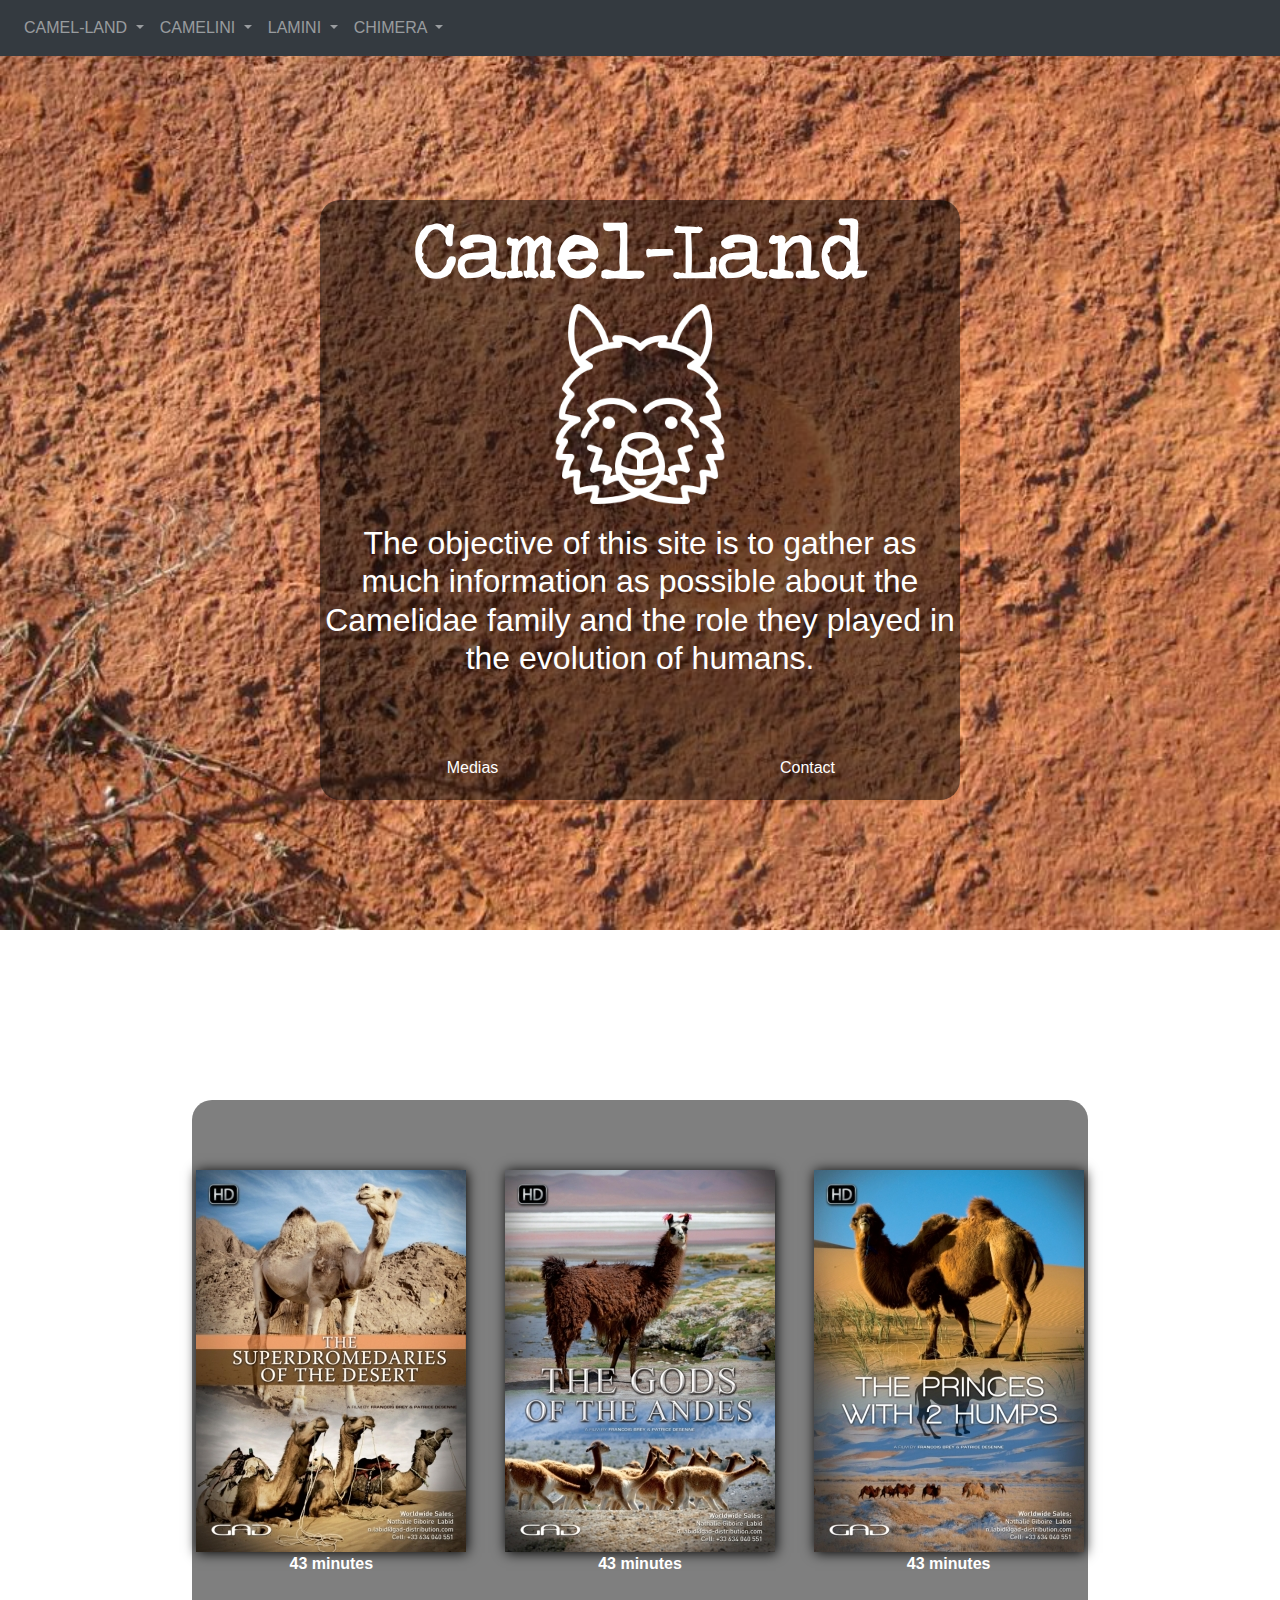
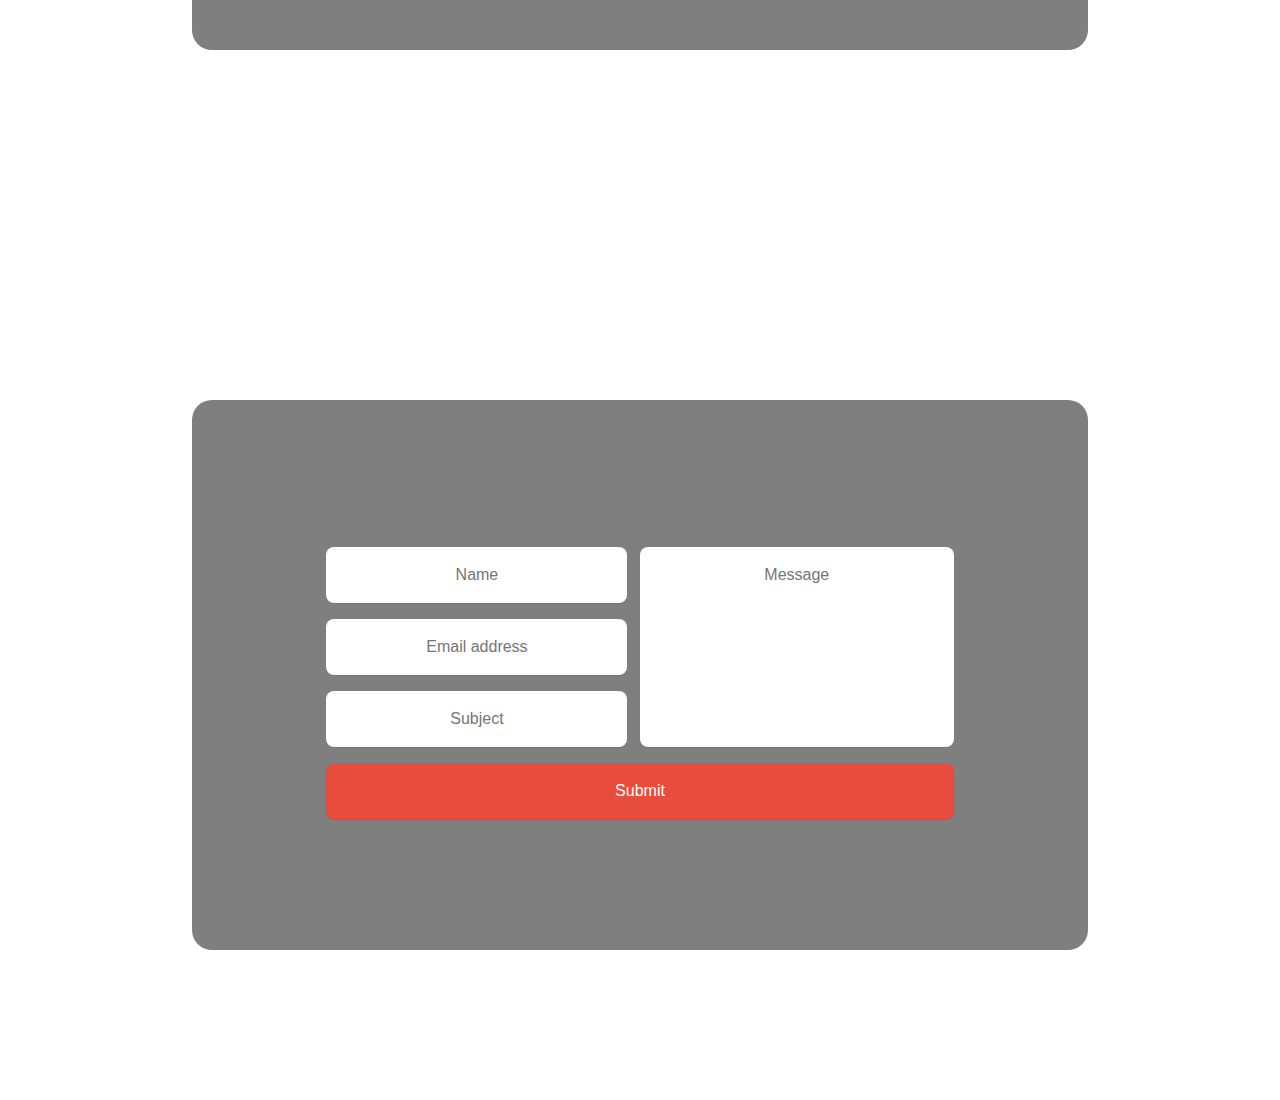
<file: index.html>
<!doctype html>
<html lang="en">
  <head>
    <meta charset="utf-8">
    <meta name="viewport" content="width=device-width, initial-scale=1, shrink-to-fit=no">
    <link rel="stylesheet" href="https://stackpath.bootstrapcdn.com/bootstrap/4.4.1/css/bootstrap.min.css" integrity="sha384-Vkoo8x4CGsO3+Hhxv8T/Q5PaXtkKtu6ug5TOeNV6gBiFeWPGFN9MuhOf23Q9Ifjh" crossorigin="anonymous">
    <link rel="stylesheet" href="master.css">
    <link rel="icon" href="Files/Pictures/icone.png"/>
    <title>CamelLand</title>
  </head>
  <body>
    <div class="home">
      <nav class="navbar navbar-expand-lg fixed-top navbar-dark bg-dark">
        <button class="navbar-toggler" type="button" data-toggle="collapse" data-target="#navbarSupportedContent" aria-controls="navbarSupportedContent" aria-expanded="false" aria-label="Toggle navigation">
          <span class="navbar-toggler-icon"></span>
        </button>
        <div class="collapse navbar-collapse" id="navbarSupportedContent">
          <ul class="navbar-nav mr-auto">
            <li class="nav-item dropdown">
              <a class="nav-link dropdown-toggle" href="#" id="navbarDropdown" role="button" data-toggle="dropdown" aria-haspopup="true" aria-expanded="false">
                CAMEL-LAND
              </a>
              <div class="dropdown-menu" aria-labelledby="navbarDropdown">
                <a class="dropdown-item active" href="index.html#home">Home</a>
                <a class="dropdown-item" href="genealogy.html#tree01">Genealogy</a>
                <a class="dropdown-item" href="Geolocalisation.html">Geolocalisation</a>
              </div>
            </li>
            <li class="nav-item dropdown">
              <a class="nav-link dropdown-toggle" href="#" id="navbarDropdown" role="button" data-toggle="dropdown" aria-haspopup="true" aria-expanded="false">
                CAMELINI
              </a>
              <div class="dropdown-menu scrollable-menu" aria-labelledby="navbarDropdown">
                <a class="dropdown-item" href="Camelini.html#camel00">Camel Bactriane Alxa (Chine)</a>
                <a class="dropdown-item" href="Camelini.html#camel00">Camel Bactriane de Perse (Iran)</a>
                <a class="dropdown-item" href="Camelini.html#camel01">Camel Bactriane d’Alashan (Chine)</a>
                <a class="dropdown-item" href="Camelini.html#camel01">Camel Bactriane Galbiin Gobiin Ulaan (Mongolie)</a>
                <a class="dropdown-item" href="Camelini.html#camel02">Camel Bactriane Gobi mongol (Mongolie)</a>
                <a class="dropdown-item" href="Camelini.html#camel02">Camel Bactriane Heniin Hetsiin Huren (Mongolie)</a>
                <a class="dropdown-item" href="Camelini.html#camel03">Camel Bactriane Junggar (Chine)</a>
                <a class="dropdown-item" href="Camelini.html#camel03">Camel Bactriane Mandchou (Chine)</a>
                <a class="dropdown-item" href="Camelini.html#camel04">Camel Bactriane Qinghai (Chine)</a>
                <a class="dropdown-item" href="Camelini.html#camel04">Camel Bactriane Sonid (Chine)</a>
                <a class="dropdown-item" href="Camelini.html#camel05">Camel Bactriane Tarim (Chine)</a>
                <a class="dropdown-item" href="Camelini.html#camel05">Camel Bactriane Tokhom-Tungalag (Mongolie)</a>
                <a class="dropdown-item" href="Camelini.html#camel06">Camel de Crimée</a>
                <a class="dropdown-item" href="Camelini.html#camel06">Camel Gobi Mongol</a>
                <a class="dropdown-item" href="Camelini.html#camel07">Camel Hybride (Kazakhstan)</a>
                <a class="dropdown-item" href="Camelini.html#camel07">Camel Kazakhs</a>
                <a class="dropdown-item" href="Camelini.html#camel08">Camel Kzylordinskii (Kazakhstan)</a>
                <a class="dropdown-item" href="Camelini.html#camel08">Camel Mandchou</a>
                <a class="dropdown-item" href="Camelini.html#camel09">Camel sauvage de Tartarie (Chine)</a>
                <a class="dropdown-item" href="Camelini.html#camel09">Camel Uralobukeevskii (Kazakhstan)</a>
                <a class="dropdown-item" href="Camelini.html#camel10">Camel Yuzhnokazakhstanskii (Kazakhstan)</a>
                <a class="dropdown-item" href="Camelini.html#camel10">Dromedary Afar</a>
                <a class="dropdown-item" href="Camelini.html#camel11">Dromedary Aftout (Maroc, Mauritanie, Sahara Occidental)</a>
                <a class="dropdown-item" href="Camelini.html#camel11">Dromedary AI-Chaelae</a>
                <a class="dropdown-item" href="Camelini.html#camel12">Dromedary AI-Waddah</a>
                <a class="dropdown-item" href="Camelini.html#camel12">Dromedary Al-Awark (Arabie Saoudite)</a>
                <a class="dropdown-item" href="Camelini.html#camel13">Dromedary Al-Chaelae (Arabie saoudite, Emirats Arabes Unis)</a>
                <a class="dropdown-item" href="Camelini.html#camel13">Dromedary Al-Hadhana (Arabie Saoudite)</a>
                <a class="dropdown-item" href="Camelini.html#camel14">Dromedary Al-Hamra (Arabie Saoudite)</a>
                <a class="dropdown-item" href="Camelini.html#camel14">Dromedary Al-Homor (Arabie Saoudite)</a>
                <a class="dropdown-item" href="Camelini.html#camel15">Dromedary Al-Majaheem (Arabie Saoudite)</a>
                <a class="dropdown-item" href="Camelini.html#camel15">Dromedary Al-Safrah (Arabie Saoudite)</a>
                <a class="dropdown-item" href="Camelini.html#camel16">Dromedary Al-Saheli (Arabie Saoudite)</a>
                <a class="dropdown-item" href="Camelini.html#camel16">Dromedary Al-Waddah (Arabie Saoudite)</a>
                <a class="dropdown-item" href="Camelini.html#camel17">Dromedary Almajahhim</a>
                <a class="dropdown-item" href="Camelini.html#camel17">Dromedary Arabi (Soudan)</a>
                <a class="dropdown-item" href="Camelini.html#camel18">Dromedary Arvana (Turkménistan, Kazakhstan)</a>
                <a class="dropdown-item" href="Camelini.html#camel18">Dromedary Azarghaf (Niger)</a>
                <a class="dropdown-item" href="Camelini.html#camel19">Dromedary Azawak (Niger, Mali)</a>
                <a class="dropdown-item" href="Camelini.html#camel19">Dromedary Balouchistani blanc (Pakistan)</a>
                <a class="dropdown-item" href="Camelini.html#camel20">Dromedary Bhravi (Pakistan)</a>
                <a class="dropdown-item" href="Camelini.html#camel20">Dromedary Bikaneri (Inde)</a>
                <a class="dropdown-item" href="Camelini.html#camel21">Dromedary Châambi (Tunisie, Algérie)</a>
                <a class="dropdown-item" href="Camelini.html#camel21">Dromedary Dankali (Ethiopie, Erythrée, Djibouti)</a>
                <a class="dropdown-item" href="Camelini.html#camel22">Dromedary de l'Aïr (Niger)</a>
                <a class="dropdown-item" href="Camelini.html#camel22">Dromedary de Perse (Iran)</a>
                <a class="dropdown-item" href="Camelini.html#camel23">Dromedary du Delta du Nil (Egypte)</a>
                <a class="dropdown-item" href="Camelini.html#camel23">Dromedary d’Assouan (Egypte)</a>
                <a class="dropdown-item" href="Camelini.html#camel24">Dromedary EL-Khawar (Emirats Arabes Unis)</a>
                <a class="dropdown-item" href="Camelini.html#camel24">Dromedary Jaisalmeri (Inde)</a>
                <a class="dropdown-item" href="Camelini.html#camel25">Dromedary Kharani (Pakistan)</a>
                <a class="dropdown-item" href="Camelini.html#camel25">Dromedary Lassi (Pakistan)</a>
                <a class="dropdown-item" href="Camelini.html#camel26">Dromedary Majorero (Espagne : î Canaries)</a>
                <a class="dropdown-item" href="Camelini.html#camel26">Dromedary Méhari (Algérie)</a>
                <a class="dropdown-item" href="Camelini.html#camel27">Dromedary Omani (Emirats Arabes Unis)</a>
                <a class="dropdown-item" href="Camelini.html#camel27">Dromedary Raidi (Pakistan)</a>
                <a class="dropdown-item" href="Camelini.html#camel28">Dromedary Raigi (Pakistan)</a>
                <a class="dropdown-item" href="Camelini.html#camel28">Dromedary Rgueïbi (Mauritanie, Sahara Occidental, Mali)</a>
                <a class="dropdown-item" href="Camelini.html#camel29">Dromedary Sahraouie (Algérie, Maroc)</a>
                <a class="dropdown-item" href="Camelini.html#camel29">Dromedary Somali (Ethiopie, Somalie, Kenya)</a>
                <a class="dropdown-item" href="Camelini.html#camel30">Dromedary Telli des steppes (Algérie)</a>
              </div>
            </li>
            <li class="nav-item dropdown">
              <a class="nav-link dropdown-toggle" href="#" id="navbarDropdown" role="button" data-toggle="dropdown" aria-haspopup="true" aria-expanded="false">
                LAMINI
              </a>
              <div class="dropdown-menu" aria-labelledby="navbarDropdown">
                <a class="dropdown-item" href="Lamini.html#lamini00">Llama Classic</a>
                <a class="dropdown-item" href="Lamini.html#lamini01">Llama Wooly</a>
                <a class="dropdown-item" href="Lamini.html#lamini02">Llama Silky</a>
                <a class="dropdown-item" href="Lamini.html#lamini03">Llama Suri</a>
                <a class="dropdown-item" href="Lamini.html#lamini04">Alpaca Huacaya</a>
                <a class="dropdown-item" href="Lamini.html#lamini05">Alpaca Suri</a>
                <a class="dropdown-item" href="Lamini.html#lamini06">Vicuna</a>
              </div>
            </li>
            <li class="nav-item dropdown">
              <a class="nav-link dropdown-toggle" href="#" id="navbarDropdown" role="button" data-toggle="dropdown" aria-haspopup="true" aria-expanded="false">
                CHIMERA
              </a>
              <div class="dropdown-menu" aria-labelledby="navbarDropdown">
                <a class="dropdown-item" href="#">Cama</a>
                <a class="dropdown-item" href="#">Huarizo</a>
                <a class="dropdown-item" href="#">Nar-maya (Tülu / Turkoman)</a>
                <a class="dropdown-item" href="#">Kospak</a>
                <a class="dropdown-item" href="#">Kez-nar</a>
                <a class="dropdown-item" href="#">Iner-maya (Tülu / Turkoman)</a>
                <a class="dropdown-item" href="#">Kurt</a>
                <a class="dropdown-item" href="#">Kurt-nar</a>
              </div>
            </li>
          </ul>
        </div>
      </nav>
      <div class="container-fluid">
        <div class="row" id="home">
          <div class="col-lg-12 master">
            <div class="slave" id="Panel01">
              <h1>Camel-Land</h1>
              <img src="Files/Pictures/icone.png" alt="camel icone">
              <h2>The objective of this site is to gather as much information as possible about the Camelidae family and the role they played in the evolution of humans.</h2>
              <div class="row">
                <div class="col-lg-6 master">
                  <a href="index.html#medias" class="slave">Medias</a>
                </div>
                <div class="col-lg-6 master">
                  <a href="index.html#contact" class="slave">Contact</a>
                </div>
              </div>
            </div>
          </div>
        </div>
        <div class="row" id="medias">
          <div class="col-lg-12 master">
            <div class="slave" id="Panel02">
              <div class="row">
                <div class="col-lg-4 master">
                  <a class="slave" target="_blank" href="https://www.gad-distribution.com/en/series-documentaires/animalier-1/le-retour-des-camelides/les-dieux-des-andes?page=1">
                    <img src="Files/Pictures/doc1.jpg" alt="documentary one">
                    <p>43 minutes</p>
                  </a>
                </div>
                <div class="col-lg-4 master">
                  <a class="slave" target="_blank" href="https://www.gad-distribution.com/en/series-documentaires/animalier-1/le-retour-des-camelides/les-princes-a-deux-bosses?page=1">
                    <img src="Files/Pictures/doc2.jpg" alt="documentary two">
                    <p>43 minutes</p>
                  </a>
                </div>
                <div class="col-lg-4 master">
                  <a class="slave" target="_blank" href="https://www.gad-distribution.com/en/series-documentaires/animalier-1/le-retour-des-camelides/les-superdromadaires-du-desert?page=1">
                    <img src="Files/Pictures/doc3.jpg" alt="documentary three">
                    <p>43 minutes</p>
                  </a>
                </div>
              </div>
            </div>
          </div>
        </div>
        <div class="row" id="contact">
          <div class="col-lg-12 master">
            <div class="slave master" id="Panel03">
              <form class="slave cf">
                <div class="half left cf">
                  <input type="text" id="input-name" placeholder="Name">
                  <input type="email" id="input-email" placeholder="Email address">
                  <input type="text" id="input-subject" placeholder="Subject">
                </div>
                <div class="half right cf">
                  <textarea name="message" type="text" id="input-message" placeholder="Message"></textarea>
                </div>
                <input type="submit" value="Submit" id="input-submit">
              </form>
            </div>
          </div>
        </div>
      </div>
    </div>
    <script src="https://code.jquery.com/jquery-3.4.1.slim.min.js" integrity="sha384-J6qa4849blE2+poT4WnyKhv5vZF5SrPo0iEjwBvKU7imGFAV0wwj1yYfoRSJoZ+n" crossorigin="anonymous"></script>
    <script src="https://cdn.jsdelivr.net/npm/popper.js@1.16.0/dist/umd/popper.min.js" integrity="sha384-Q6E9RHvbIyZFJoft+2mJbHaEWldlvI9IOYy5n3zV9zzTtmI3UksdQRVvoxMfooAo" crossorigin="anonymous"></script>
    <script src="https://stackpath.bootstrapcdn.com/bootstrap/4.4.1/js/bootstrap.min.js" integrity="sha384-wfSDF2E50Y2D1uUdj0O3uMBJnjuUD4Ih7YwaYd1iqfktj0Uod8GCExl3Og8ifwB6" crossorigin="anonymous"></script>
  </body>
</html>
</file>
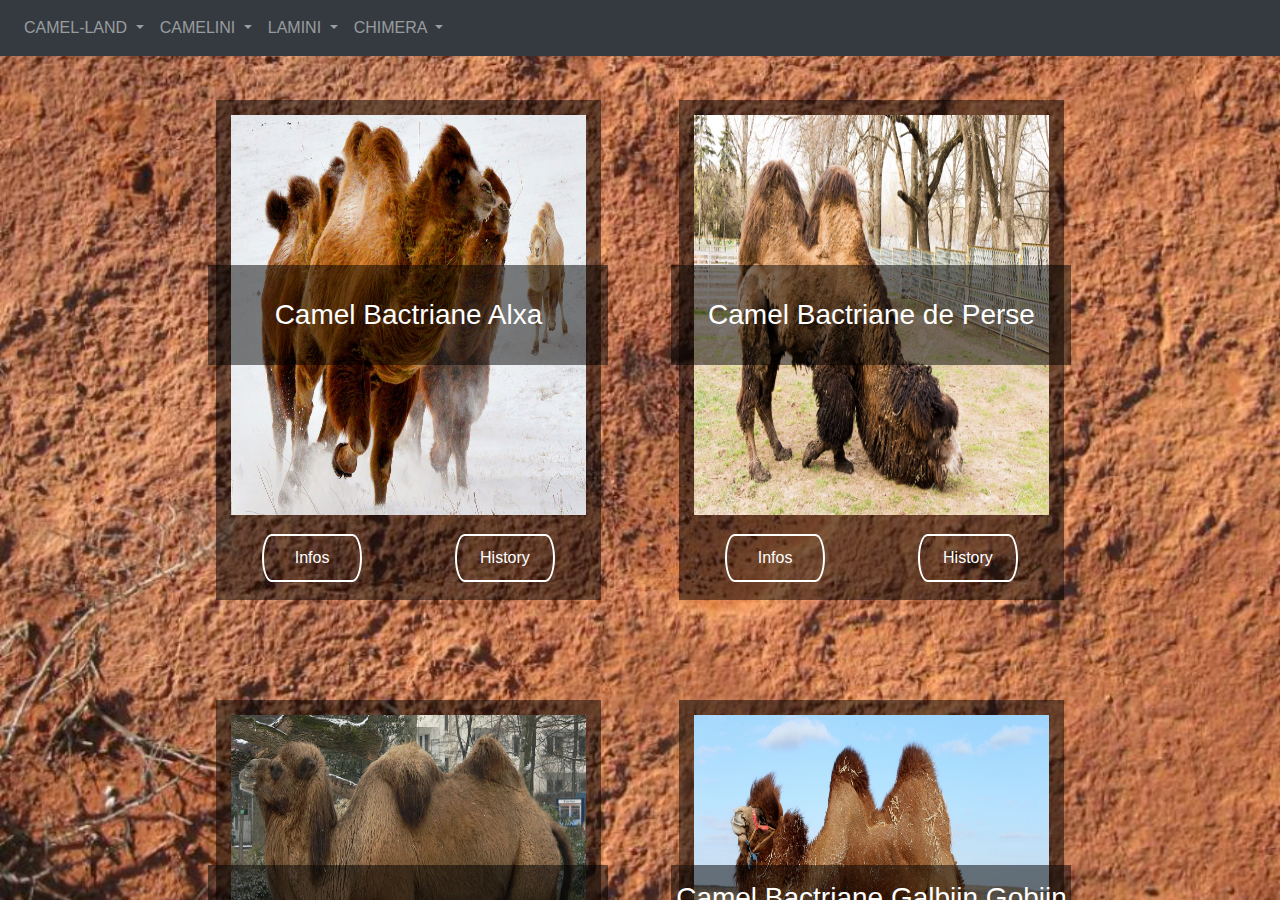
<file: Camelini.html>
<!doctype html>
<html lang="en">
  <head>
    <meta charset="utf-8">
    <meta name="viewport" content="width=device-width, initial-scale=1, shrink-to-fit=no">
    <link rel="stylesheet" href="https://stackpath.bootstrapcdn.com/bootstrap/4.4.1/css/bootstrap.min.css" integrity="sha384-Vkoo8x4CGsO3+Hhxv8T/Q5PaXtkKtu6ug5TOeNV6gBiFeWPGFN9MuhOf23Q9Ifjh" crossorigin="anonymous">
    <link rel="stylesheet" href="master.css">
    <title>Camel-Land | Camelini</title>
  </head>
  <body>
      <nav class="navbar navbar-expand-lg fixed-top navbar-dark bg-dark">
        <button class="navbar-toggler" type="button" data-toggle="collapse" data-target="#navbarSupportedContent" aria-controls="navbarSupportedContent" aria-expanded="false" aria-label="Toggle navigation">
          <span class="navbar-toggler-icon"></span>
        </button>
        <div class="collapse navbar-collapse" id="navbarSupportedContent">
          <ul class="navbar-nav mr-auto">
            <li class="nav-item dropdown">
              <a class="nav-link dropdown-toggle" href="#" id="navbarDropdown" role="button" data-toggle="dropdown" aria-haspopup="true" aria-expanded="false">
                CAMEL-LAND
              </a>
              <div class="dropdown-menu" aria-labelledby="navbarDropdown">
                <a class="dropdown-item" href="index.html#home">Home</a>
                <a class="dropdown-item" href="genealogy.html#tree01">Genealogy</a>
                <a class="dropdown-item active" href="Geolocalisation.html">Geolocalisation</a>
              </div>
            </li>
            <li class="nav-item dropdown">
              <a class="nav-link dropdown-toggle" href="#" id="navbarDropdown" role="button" data-toggle="dropdown" aria-haspopup="true" aria-expanded="false">
                CAMELINI
              </a>
              <div class="dropdown-menu scrollable-menu" aria-labelledby="navbarDropdown">
                <a class="dropdown-item" href="Camelini.html#camel00">Camel Bactriane Alxa (Chine)</a>
                <a class="dropdown-item" href="Camelini.html#camel00">Camel Bactriane de Perse (Iran)</a>
                <a class="dropdown-item" href="Camelini.html#camel01">Camel Bactriane d’Alashan (Chine)</a>
                <a class="dropdown-item" href="Camelini.html#camel01">Camel Bactriane Galbiin Gobiin Ulaan (Mongolie)</a>
                <a class="dropdown-item" href="Camelini.html#camel02">Camel Bactriane Gobi mongol (Mongolie)</a>
                <a class="dropdown-item" href="Camelini.html#camel02">Camel Bactriane Heniin Hetsiin Huren (Mongolie)</a>
                <a class="dropdown-item" href="Camelini.html#camel03">Camel Bactriane Junggar (Chine)</a>
                <a class="dropdown-item" href="Camelini.html#camel03">Camel Bactriane Mandchou (Chine)</a>
                <a class="dropdown-item" href="Camelini.html#camel04">Camel Bactriane Qinghai (Chine)</a>
                <a class="dropdown-item" href="Camelini.html#camel04">Camel Bactriane Sonid (Chine)</a>
                <a class="dropdown-item" href="Camelini.html#camel05">Camel Bactriane Tarim (Chine)</a>
                <a class="dropdown-item" href="Camelini.html#camel05">Camel Bactriane Tokhom-Tungalag (Mongolie)</a>
                <a class="dropdown-item" href="Camelini.html#camel06">Camel de Crimée</a>
                <a class="dropdown-item" href="Camelini.html#camel06">Camel Gobi Mongol</a>
                <a class="dropdown-item" href="Camelini.html#camel07">Camel Hybride (Kazakhstan)</a>
                <a class="dropdown-item" href="Camelini.html#camel07">Camel Kazakhs</a>
                <a class="dropdown-item" href="Camelini.html#camel08">Camel Kzylordinskii (Kazakhstan)</a>
                <a class="dropdown-item" href="Camelini.html#camel08">Camel Mandchou</a>
                <a class="dropdown-item" href="Camelini.html#camel09">Camel sauvage de Tartarie (Chine)</a>
                <a class="dropdown-item" href="Camelini.html#camel09">Camel Uralobukeevskii (Kazakhstan)</a>
                <a class="dropdown-item" href="Camelini.html#camel10">Camel Yuzhnokazakhstanskii (Kazakhstan)</a>
                <a class="dropdown-item" href="Camelini.html#camel10">Dromedary Afar</a>
                <a class="dropdown-item" href="Camelini.html#camel11">Dromedary Aftout (Maroc, Mauritanie, Sahara Occidental)</a>
                <a class="dropdown-item" href="Camelini.html#camel11">Dromedary AI-Chaelae</a>
                <a class="dropdown-item" href="Camelini.html#camel12">Dromedary AI-Waddah</a>
                <a class="dropdown-item" href="Camelini.html#camel12">Dromedary Al-Awark (Arabie Saoudite)</a>
                <a class="dropdown-item" href="Camelini.html#camel13">Dromedary Al-Chaelae (Arabie saoudite, Emirats Arabes Unis)</a>
                <a class="dropdown-item" href="Camelini.html#camel13">Dromedary Al-Hadhana (Arabie Saoudite)</a>
                <a class="dropdown-item" href="Camelini.html#camel14">Dromedary Al-Hamra (Arabie Saoudite)</a>
                <a class="dropdown-item" href="Camelini.html#camel14">Dromedary Al-Homor (Arabie Saoudite)</a>
                <a class="dropdown-item" href="Camelini.html#camel15">Dromedary Al-Majaheem (Arabie Saoudite)</a>
                <a class="dropdown-item" href="Camelini.html#camel15">Dromedary Al-Safrah (Arabie Saoudite)</a>
                <a class="dropdown-item" href="Camelini.html#camel16">Dromedary Al-Saheli (Arabie Saoudite)</a>
                <a class="dropdown-item" href="Camelini.html#camel16">Dromedary Al-Waddah (Arabie Saoudite)</a>
                <a class="dropdown-item" href="Camelini.html#camel17">Dromedary Almajahhim</a>
                <a class="dropdown-item" href="Camelini.html#camel17">Dromedary Arabi (Soudan)</a>
                <a class="dropdown-item" href="Camelini.html#camel18">Dromedary Arvana (Turkménistan, Kazakhstan)</a>
                <a class="dropdown-item" href="Camelini.html#camel18">Dromedary Azarghaf (Niger)</a>
                <a class="dropdown-item" href="Camelini.html#camel19">Dromedary Azawak (Niger, Mali)</a>
                <a class="dropdown-item" href="Camelini.html#camel19">Dromedary Balouchistani blanc (Pakistan)</a>
                <a class="dropdown-item" href="Camelini.html#camel20">Dromedary Bhravi (Pakistan)</a>
                <a class="dropdown-item" href="Camelini.html#camel20">Dromedary Bikaneri (Inde)</a>
                <a class="dropdown-item" href="Camelini.html#camel21">Dromedary Châambi (Tunisie, Algérie)</a>
                <a class="dropdown-item" href="Camelini.html#camel21">Dromedary Dankali (Ethiopie, Erythrée, Djibouti)</a>
                <a class="dropdown-item" href="Camelini.html#camel22">Dromedary de l'Aïr (Niger)</a>
                <a class="dropdown-item" href="Camelini.html#camel22">Dromedary de Perse (Iran)</a>
                <a class="dropdown-item" href="Camelini.html#camel23">Dromedary du Delta du Nil (Egypte)</a>
                <a class="dropdown-item" href="Camelini.html#camel23">Dromedary d’Assouan (Egypte)</a>
                <a class="dropdown-item" href="Camelini.html#camel24">Dromedary EL-Khawar (Emirats Arabes Unis)</a>
                <a class="dropdown-item" href="Camelini.html#camel24">Dromedary Jaisalmeri (Inde)</a>
                <a class="dropdown-item" href="Camelini.html#camel25">Dromedary Kharani (Pakistan)</a>
                <a class="dropdown-item" href="Camelini.html#camel25">Dromedary Lassi (Pakistan)</a>
                <a class="dropdown-item" href="Camelini.html#camel26">Dromedary Majorero (Espagne : î Canaries)</a>
                <a class="dropdown-item" href="Camelini.html#camel26">Dromedary Méhari (Algérie)</a>
                <a class="dropdown-item" href="Camelini.html#camel27">Dromedary Omani (Emirats Arabes Unis)</a>
                <a class="dropdown-item" href="Camelini.html#camel27">Dromedary Raidi (Pakistan)</a>
                <a class="dropdown-item" href="Camelini.html#camel28">Dromedary Raigi (Pakistan)</a>
                <a class="dropdown-item" href="Camelini.html#camel28">Dromedary Rgueïbi (Mauritanie, Sahara Occidental, Mali)</a>
                <a class="dropdown-item" href="Camelini.html#camel29">Dromedary Sahraouie (Algérie, Maroc)</a>
                <a class="dropdown-item" href="Camelini.html#camel29">Dromedary Somali (Ethiopie, Somalie, Kenya)</a>
                <a class="dropdown-item" href="Camelini.html#camel30">Dromedary Telli des steppes (Algérie)</a>
              </div>
            </li>
            <li class="nav-item dropdown">
              <a class="nav-link dropdown-toggle" href="#" id="navbarDropdown" role="button" data-toggle="dropdown" aria-haspopup="true" aria-expanded="false">
                LAMINI
              </a>
              <div class="dropdown-menu" aria-labelledby="navbarDropdown">
                <a class="dropdown-item" href="Lamini.html#lamini00">Llama Classic</a>
                <a class="dropdown-item" href="Lamini.html#lamini00">Llama Wooly</a>
                <a class="dropdown-item" href="Lamini.html#lamini01">Llama Silky</a>
                <a class="dropdown-item" href="Lamini.html#lamini01">Llama Suri</a>
                <a class="dropdown-item" href="Lamini.html#lamini02">Alpaca Huacaya</a>
                <a class="dropdown-item" href="Lamini.html#lamini02">Alpaca Suri</a>
                <a class="dropdown-item" href="Lamini.html#lamini03">Vicuna</a>
                <a class="dropdown-item" href="Lamini.html#lamini03">Guanaco</a>
              </div>
            </li>
            <li class="nav-item dropdown">
              <a class="nav-link dropdown-toggle" href="#" id="navbarDropdown" role="button" data-toggle="dropdown" aria-haspopup="true" aria-expanded="false">
                CHIMERA
              </a>
              <div class="dropdown-menu scrollable-menu" aria-labelledby="navbarDropdown">
                <a class="dropdown-item" href="Chimera.html#Chimera00">Cama</a>
                <a class="dropdown-item" href="Chimera.html#Chimera00">Huarizo</a>
                <a class="dropdown-item" href="Chimera.html#Chimera01">Nar-maya (Tülu / Turkoman)</a>
                <a class="dropdown-item" href="Chimera.html#Chimera01">Kospak</a>
                <a class="dropdown-item" href="Chimera.html#Chimera02">Kez-nar</a>
                <a class="dropdown-item" href="Chimera.html#Chimera02">Iner-maya (Tülu / Turkoman)</a>
                <a class="dropdown-item" href="Chimera.html#Chimera03">Kurt</a>
                <a class="dropdown-item" href="Chimera.html#Chimera03">Kurt-nar</a>
              </div>
            </li>
          </ul>
        </div>
      </nav>
      <div class="container-fluid master">
        <div class="slave scroller">

          <div class="row justify-content-around" id="camel00">
            <div class="col-lg-5 panel">
              <div class="row">
                <div class="col-lg-12 master">
                  <div class="overlay-pic master">
                    <h3 class="slave">Camel Bactriane Alxa</h3>
                  </div>
                  <img src="Files/Camelini/01.jpg" alt="Photo" class="picture slave">
                </div>
              </div>
              <div class="row justify-content-around">
                <div class="col-lg-6 colbut master">
                  <a class="slave button" href="#popup1">Infos</a>
                </div>
                <div class="col-lg-6 colbut master">
                  <a class="slave button" href="#popup2">History</a>
                </div>
              </div>
            </div>
            <div class="col-lg-5 panel">
              <div class="row">
                <div class="col-lg-12 master">
                  <div class="overlay-pic master">
                    <h3 class="slave">Camel Bactriane de Perse</h3>
                  </div>
                  <img src="Files/Camelini/02.jpg" alt="Photo" class="picture slave">
                </div>
              </div>
              <div class="row justify-content-around">
                <div class="col-lg-6 colbut master">
                  <a class="slave button" href="#popup3">Infos</a>
                </div>
                <div class="col-lg-6 colbut master">
                  <a class="slave button" href="#popup4">History</a>
                </div>
              </div>
            </div>
          </div>

          <div class="row justify-content-around" id="camel01">
            <div class="col-lg-5 panel">
              <div class="row">
                <div class="col-lg-12 master">
                  <div class="overlay-pic master">
                    <h3 class="slave">Camel Bactriane d’Alashan</h3>
                  </div>
                  <img src="Files/Camelini/03.jpg" alt="Photo" class="picture slave">
                </div>
              </div>
              <div class="row justify-content-around">
                <div class="col-lg-6 colbut master">
                  <a class="slave button" href="#popup5">Infos</a>
                </div>
                <div class="col-lg-6 colbut master">
                  <a class="slave button" href="#popup6">History</a>
                </div>
              </div>
            </div>
            <div class="col-lg-5 panel">
              <div class="row">
                <div class="col-lg-12 master">
                  <div class="overlay-pic master">
                    <h3 class="slave">Camel Bactriane Galbiin Gobiin Ulaan</h3>
                  </div>
                  <img src="Files/Camelini/04.jpg" alt="Photo" class="picture slave">
                </div>
              </div>
              <div class="row justify-content-around">
                <div class="col-lg-6 colbut master">
                  <a class="slave button" href="#popup1">Infos</a>
                </div>
                <div class="col-lg-6 colbut master">
                  <a class="slave button" href="#popup1">History</a>
                </div>
              </div>
            </div>
          </div>

          <div class="row justify-content-around" id="camel02">
            <div class="col-lg-5 panel">
              <div class="row">
                <div class="col-lg-12 master">
                  <div class="overlay-pic master">
                    <h3 class="slave">Camel Bactriane Gobi mongol</h3>
                  </div>
                  <img src="Files/Camelini/03.jpg" alt="Photo" class="picture slave">
                </div>
              </div>
              <div class="row justify-content-around">
                <div class="col-lg-6 colbut master">
                  <a class="slave button" href="#popup7">Infos</a>
                </div>
                <div class="col-lg-6 colbut master">
                  <a class="slave button" href="#popup8">History</a>
                </div>
              </div>
            </div>
            <div class="col-lg-5 panel">
              <div class="row">
                <div class="col-lg-12 master">
                  <div class="overlay-pic master">
                    <h3 class="slave">Camel Bactriane Heniin Hetsiin Huren</h3>
                  </div>
                  <img src="Files/Camelini/06.jpg" alt="Photo" class="picture slave">
                </div>
              </div>
              <div class="row justify-content-around">
                <div class="col-lg-6 colbut master">
                  <a class="slave button" href="#popup9">Infos</a>
                </div>
                <div class="col-lg-6 colbut master">
                  <a class="slave button" href="#popup10">History</a>
                </div>
              </div>
            </div>
          </div>

          <div class="row justify-content-around" id="camel03">
            <div class="col-lg-5 panel">
              <div class="row">
                <div class="col-lg-12 master">
                  <div class="overlay-pic master">
                    <h3 class="slave">Camel Bactriane Junggar</h3>
                  </div>
                  <img src="Files/Camelini/07.jpg" alt="Photo" class="picture slave">
                </div>
              </div>
              <div class="row justify-content-around">
                <div class="col-lg-6 colbut master">
                  <a class="slave button" href="#popup11">Infos</a>
                </div>
                <div class="col-lg-6 colbut master">
                  <a class="slave button" href="#popup12">History</a>
                </div>
              </div>
            </div>
            <div class="col-lg-5 panel">
              <div class="row">
                <div class="col-lg-12 master">
                  <div class="overlay-pic master">
                    <h3 class="slave">Camel Bactriane Mandchou</h3>
                  </div>
                  <img src="Files/Camelini/08.jpg" alt="Photo" class="picture slave">
                </div>
              </div>
              <div class="row justify-content-around">
                <div class="col-lg-6 colbut master">
                  <a class="slave button" href="#popup13">Infos</a>
                </div>
                <div class="col-lg-6 colbut master">
                  <a class="slave button" href="#popup14">History</a>
                </div>
              </div>
            </div>
          </div>

          <div class="row justify-content-around" id="camel04">
            <div class="col-lg-5 panel">
              <div class="row">
                <div class="col-lg-12 master">
                  <div class="overlay-pic master">
                    <h3 class="slave">Camel Bactriane Qinghai</h3>
                  </div>
                  <img src="Files/Camelini/09.jpg" alt="Photo" class="picture slave">
                </div>
              </div>
              <div class="row justify-content-around">
                <div class="col-lg-6 colbut master">
                  <a class="slave button" href="#popup15">Infos</a>
                </div>
                <div class="col-lg-6 colbut master">
                  <a class="slave button" href="#popup16">History</a>
                </div>
              </div>
            </div>
            <div class="col-lg-5 panel">
              <div class="row">
                <div class="col-lg-12 master">
                  <div class="overlay-pic master">
                    <h3 class="slave">Camel Bactriane Sonid</h3>
                  </div>
                  <img src="Files/Camelini/10.jpg" alt="Photo" class="picture slave">
                </div>
              </div>
              <div class="row justify-content-around">
                <div class="col-lg-6 colbut master">
                  <a class="slave button" href="#popup17">Infos</a>
                </div>
                <div class="col-lg-6 colbut master">
                  <a class="slave button" href="#popup18">History</a>
                </div>
              </div>
            </div>
          </div>

          <div class="row justify-content-around" id="camel05">
            <div class="col-lg-5 panel">
              <div class="row">
                <div class="col-lg-12 master">
                  <div class="overlay-pic master">
                    <h3 class="slave">Camel Bactriane Tarim</h3>
                  </div>
                  <img src="Files/Camelini/11.jpg" alt="Photo" class="picture slave">
                </div>
              </div>
              <div class="row justify-content-around">
                <div class="col-lg-6 colbut master">
                  <a class="slave button" href="#popup19">Infos</a>
                </div>
                <div class="col-lg-6 colbut master">
                  <a class="slave button" href="#popup20">History</a>
                </div>
              </div>
            </div>
            <div class="col-lg-5 panel">
              <div class="row">
                <div class="col-lg-12 master">
                  <div class="overlay-pic master">
                    <h3 class="slave">Camel Bactriane Tokhom-Tungalag</h3>
                  </div>
                  <img src="Files/Camelini/12.jpg" alt="Photo" class="picture slave">
                </div>
              </div>
              <div class="row justify-content-around">
                <div class="col-lg-6 colbut master">
                  <a class="slave button" href="#popup21">Infos</a>
                </div>
                <div class="col-lg-6 colbut master">
                  <a class="slave button" href="#popup22">History</a>
                </div>
              </div>
            </div>
          </div>

          <div class="row justify-content-around" id="camel06">
            <div class="col-lg-5 panel">
              <div class="row">
                <div class="col-lg-12 master">
                  <div class="overlay-pic master">
                    <h3 class="slave">Camel de Crimée</h3>
                  </div>
                  <img src="Files/Camelini/13.jpg" alt="Photo" class="picture slave">
                </div>
              </div>
              <div class="row justify-content-around">
                <div class="col-lg-6 colbut master">
                  <a class="slave button" href="#popup23">Infos</a>
                </div>
                <div class="col-lg-6 colbut master">
                  <a class="slave button" href="#popup24">History</a>
                </div>
              </div>
            </div>
            <div class="col-lg-5 panel">
              <div class="row">
                <div class="col-lg-12 master">
                  <div class="overlay-pic master">
                    <h3 class="slave">Camel Gobi Mongol</h3>
                  </div>
                  <img src="Files/Camelini/14.jpg" alt="Photo" class="picture slave">
                </div>
              </div>
              <div class="row justify-content-around">
                <div class="col-lg-6 colbut master">
                  <a class="slave button" href="#popup25">Infos</a>
                </div>
                <div class="col-lg-6 colbut master">
                  <a class="slave button" href="#popup26">History</a>
                </div>
              </div>
            </div>
          </div>

          <div class="row justify-content-around" id="camel07">
            <div class="col-lg-5 panel">
              <div class="row">
                <div class="col-lg-12 master">
                  <div class="overlay-pic master">
                    <h3 class="slave">Camel Hybride</h3>
                  </div>
                  <img src="Files/Camelini/15.jpg" alt="Photo" class="picture slave">
                </div>
              </div>
              <div class="row justify-content-around">
                <div class="col-lg-6 colbut master">
                  <a class="slave button" href="#popup27">Infos</a>
                </div>
                <div class="col-lg-6 colbut master">
                  <a class="slave button" href="#popup28">History</a>
                </div>
              </div>
            </div>
            <div class="col-lg-5 panel">
              <div class="row">
                <div class="col-lg-12 master">
                  <div class="overlay-pic master">
                    <h3 class="slave">Camel Kazakhs</h3>
                  </div>
                  <img src="Files/Camelini/16.jpg" alt="Photo" class="picture slave">
                </div>
              </div>
              <div class="row justify-content-around">
                <div class="col-lg-6 colbut master">
                  <a class="slave button" href="#popup29">Infos</a>
                </div>
                <div class="col-lg-6 colbut master">
                  <a class="slave button" href="#popup30">History</a>
                </div>
              </div>
            </div>
          </div>

          <div class="row justify-content-around" id="camel08">
            <div class="col-lg-5 panel">
              <div class="row">
                <div class="col-lg-12 master">
                  <div class="overlay-pic master">
                    <h3 class="slave">Camel Kzylordinskii</h3>
                  </div>
                  <img src="Files/Camelini/17.jpg" alt="Photo" class="picture slave">
                </div>
              </div>
              <div class="row justify-content-around">
                <div class="col-lg-6 colbut master">
                  <a class="slave button" href="#popup31">Infos</a>
                </div>
                <div class="col-lg-6 colbut master">
                  <a class="slave button" href="#popup32">History</a>
                </div>
              </div>
            </div>
            <div class="col-lg-5 panel">
              <div class="row">
                <div class="col-lg-12 master">
                  <div class="overlay-pic master">
                    <h3 class="slave">Camel Mandchou</h3>
                  </div>
                  <img src="Files/Camelini/18.jpg" alt="Photo" class="picture slave">
                </div>
              </div>
              <div class="row justify-content-around">
                <div class="col-lg-6 colbut master">
                  <a class="slave button" href="#popup33">Infos</a>
                </div>
                <div class="col-lg-6 colbut master">
                  <a class="slave button" href="#popup34">History</a>
                </div>
              </div>
            </div>
          </div>

          <div class="row justify-content-around" id="camel09">
            <div class="col-lg-5 panel">
              <div class="row">
                <div class="col-lg-12 master">
                  <div class="overlay-pic master">
                    <h3 class="slave">Camel sauvage de Tartarie</h3>
                  </div>
                  <img src="Files/Camelini/19.jpg" alt="Photo" class="picture slave">
                </div>
              </div>
              <div class="row justify-content-around">
                <div class="col-lg-6 colbut master">
                  <a class="slave button" href="#popup35">Infos</a>
                </div>
                <div class="col-lg-6 colbut master">
                  <a class="slave button" href="#popup36">History</a>
                </div>
              </div>
            </div>
            <div class="col-lg-5 panel">
              <div class="row">
                <div class="col-lg-12 master">
                  <div class="overlay-pic master">
                    <h3 class="slave">Camel Uralobukeevskii</h3>
                  </div>
                  <img src="Files/Camelini/20.jpg" alt="Photo" class="picture slave">
                </div>
              </div>
              <div class="row justify-content-around">
                <div class="col-lg-6 colbut master">
                  <a class="slave button" href="#popup37">Infos</a>
                </div>
                <div class="col-lg-6 colbut master">
                  <a class="slave button" href="#popup38">History</a>
                </div>
              </div>
            </div>
          </div>

          <div class="row justify-content-around" id="camel10">
            <div class="col-lg-5 panel">
              <div class="row">
                <div class="col-lg-12 master">
                  <div class="overlay-pic master">
                    <h3 class="slave">Camel Yuzhnokazakhstanskii</h3>
                  </div>
                  <img src="Files/Camelini/21.jpg" alt="Photo" class="picture slave">
                </div>
              </div>
              <div class="row justify-content-around">
                <div class="col-lg-6 colbut master">
                  <a class="slave button" href="#popup39">Infos</a>
                </div>
                <div class="col-lg-6 colbut master">
                  <a class="slave button" href="#popup40">History</a>
                </div>
              </div>
            </div>
            <div class="col-lg-5 panel">
              <div class="row">
                <div class="col-lg-12 master">
                  <div class="overlay-pic master">
                    <h3 class="slave">Dromedary Afar</h3>
                  </div>
                  <img src="Files/Camelini/22.jpg" alt="Photo" class="picture slave">
                </div>
              </div>
              <div class="row justify-content-around">
                <div class="col-lg-6 colbut master">
                  <a class="slave button" href="#popup41">Infos</a>
                </div>
                <div class="col-lg-6 colbut master">
                  <a class="slave button" href="#popup42">History</a>
                </div>
              </div>
            </div>
          </div>

          <div class="row justify-content-around" id="camel11">
            <div class="col-lg-5 panel">
              <div class="row">
                <div class="col-lg-12 master">
                  <div class="overlay-pic master">
                    <h3 class="slave">Dromedary Aftout</h3>
                  </div>
                  <img src="Files/Camelini/23.jpg" alt="Photo" class="picture slave">
                </div>
              </div>
              <div class="row justify-content-around">
                <div class="col-lg-6 colbut master">
                  <a class="slave button" href="#popup43">Infos</a>
                </div>
                <div class="col-lg-6 colbut master">
                  <a class="slave button" href="#popup44">History</a>
                </div>
              </div>
            </div>
            <div class="col-lg-5 panel">
              <div class="row">
                <div class="col-lg-12 master">
                  <div class="overlay-pic master">
                    <h3 class="slave">Dromedary AI-Chaelae</h3>
                  </div>
                  <img src="Files/Camelini/24.jpg" alt="Photo" class="picture slave">
                </div>
              </div>
              <div class="row justify-content-around">
                <div class="col-lg-6 colbut master">
                  <a class="slave button" href="#popup45">Infos</a>
                </div>
                <div class="col-lg-6 colbut master">
                  <a class="slave button" href="#popup46">History</a>
                </div>
              </div>
            </div>
          </div>

          <div class="row justify-content-around" id="camel12">
            <div class="col-lg-5 panel">
              <div class="row">
                <div class="col-lg-12 master">
                  <div class="overlay-pic master">
                    <h3 class="slave">Dromedary AI-Waddah</h3>
                  </div>
                  <img src="Files/Camelini/25.jpeg" alt="Photo" class="picture slave">
                </div>
              </div>
              <div class="row justify-content-around">
                <div class="col-lg-6 colbut master">
                  <a class="slave button" href="#popup47">Infos</a>
                </div>
                <div class="col-lg-6 colbut master">
                  <a class="slave button" href="#popup48">History</a>
                </div>
              </div>
            </div>
            <div class="col-lg-5 panel">
              <div class="row">
                <div class="col-lg-12 master">
                  <div class="overlay-pic master">
                    <h3 class="slave">Dromedary Al-Awark</h3>
                  </div>
                  <img src="Files/Camelini/26.jpg" alt="Photo" class="picture slave">
                </div>
              </div>
              <div class="row justify-content-around">
                <div class="col-lg-6 colbut master">
                  <a class="slave button" href="#popup49">Infos</a>
                </div>
                <div class="col-lg-6 colbut master">
                  <a class="slave button" href="#popup50">History</a>
                </div>
              </div>
            </div>
          </div>

          <div class="row justify-content-around" id="camel13">
            <div class="col-lg-5 panel">
              <div class="row">
                <div class="col-lg-12 master">
                  <div class="overlay-pic master">
                    <h3 class="slave">Dromedary Al-Chaelae</h3>
                  </div>
                  <img src="Files/Camelini/27.jpg" alt="Photo" class="picture slave">
                </div>
              </div>
              <div class="row justify-content-around">
                <div class="col-lg-6 colbut master">
                  <a class="slave button" href="#popup51">Infos</a>
                </div>
                <div class="col-lg-6 colbut master">
                  <a class="slave button" href="#popup52">History</a>
                </div>
              </div>
            </div>
            <div class="col-lg-5 panel">
              <div class="row">
                <div class="col-lg-12 master">
                  <div class="overlay-pic master">
                    <h3 class="slave">Dromedary Al-Hadhana</h3>
                  </div>
                  <img src="Files/Camelini/28.jpeg" alt="Photo" class="picture slave">
                </div>
              </div>
              <div class="row justify-content-around">
                <div class="col-lg-6 colbut master">
                  <a class="slave button" href="#popup53">Infos</a>
                </div>
                <div class="col-lg-6 colbut master">
                  <a class="slave button" href="#popup54">History</a>
                </div>
              </div>
            </div>
          </div>

          <div class="row justify-content-around" id="camel14">
            <div class="col-lg-5 panel">
              <div class="row">
                <div class="col-lg-12 master">
                  <div class="overlay-pic master">
                    <h3 class="slave">Dromedary Al-Hamra</h3>
                  </div>
                  <img src="Files/Camelini/29.jpg" alt="Photo" class="picture slave">
                </div>
              </div>
              <div class="row justify-content-around">
                <div class="col-lg-6 colbut master">
                  <a class="slave button" href="#popup55">Infos</a>
                </div>
                <div class="col-lg-6 colbut master">
                  <a class="slave button" href="#popup56">History</a>
                </div>
              </div>
            </div>
            <div class="col-lg-5 panel">
              <div class="row">
                <div class="col-lg-12 master">
                  <div class="overlay-pic master">
                    <h3 class="slave">Dromedary Al-Homor</h3>
                  </div>
                  <img src="Files/Camelini/30.jpg" alt="Photo" class="picture slave">
                </div>
              </div>
              <div class="row justify-content-around">
                <div class="col-lg-6 colbut master">
                  <a class="slave button" href="#popup57">Infos</a>
                </div>
                <div class="col-lg-6 colbut master">
                  <a class="slave button" href="#popup58">History</a>
                </div>
              </div>
            </div>
          </div>

          <div class="row justify-content-around" id="camel15">
            <div class="col-lg-5 panel">
              <div class="row">
                <div class="col-lg-12 master">
                  <div class="overlay-pic master">
                    <h3 class="slave">Dromedary Al-Majaheem</h3>
                  </div>
                  <img src="Files/Camelini/31.png" alt="Photo" class="picture slave">
                </div>
              </div>
              <div class="row justify-content-around">
                <div class="col-lg-6 colbut master">
                  <a class="slave button" href="#popup59">Infos</a>
                </div>
                <div class="col-lg-6 colbut master">
                  <a class="slave button" href="#popup60">History</a>
                </div>
              </div>
            </div>
            <div class="col-lg-5 panel">
              <div class="row">
                <div class="col-lg-12 master">
                  <div class="overlay-pic master">
                    <h3 class="slave">Dromedary Al-Safrah</h3>
                  </div>
                  <img src="Files/Camelini/32.jpg" alt="Photo" class="picture slave">
                </div>
              </div>
              <div class="row justify-content-around">
                <div class="col-lg-6 colbut master">
                  <a class="slave button" href="#popup61">Infos</a>
                </div>
                <div class="col-lg-6 colbut master">
                  <a class="slave button" href="#popup62">History</a>
                </div>
              </div>
            </div>
          </div>

          <div class="row justify-content-around" id="camel16">
            <div class="col-lg-5 panel">
              <div class="row">
                <div class="col-lg-12 master">
                  <div class="overlay-pic master">
                    <h3 class="slave">Dromedary Al-Saheli</h3>
                  </div>
                  <img src="Files/Camelini/33.jpeg" alt="Photo" class="picture slave">
                </div>
              </div>
              <div class="row justify-content-around">
                <div class="col-lg-6 colbut master">
                  <a class="slave button" href="#popup63">Infos</a>
                </div>
                <div class="col-lg-6 colbut master">
                  <a class="slave button" href="#popup64">History</a>
                </div>
              </div>
            </div>
            <div class="col-lg-5 panel">
              <div class="row">
                <div class="col-lg-12 master">
                  <div class="overlay-pic master">
                    <h3 class="slave">Dromedary Al-Waddah</h3>
                  </div>
                  <img src="Files/Camelini/34.jpg" alt="Photo" class="picture slave">
                </div>
              </div>
              <div class="row justify-content-around">
                <div class="col-lg-6 colbut master">
                  <a class="slave button" href="#popup65">Infos</a>
                </div>
                <div class="col-lg-6 colbut master">
                  <a class="slave button" href="#popup66">History</a>
                </div>
              </div>
            </div>
          </div>

          <div class="row justify-content-around" id="camel17">
            <div class="col-lg-5 panel">
              <div class="row">
                <div class="col-lg-12 master">
                  <div class="overlay-pic master">
                    <h3 class="slave">Dromedary Almajahhim</h3>
                  </div>
                  <img src="Files/Camelini/35.jpg" alt="Photo" class="picture slave">
                </div>
              </div>
              <div class="row justify-content-around">
                <div class="col-lg-6 colbut master">
                  <a class="slave button" href="#popup67">Infos</a>
                </div>
                <div class="col-lg-6 colbut master">
                  <a class="slave button" href="#popup68">History</a>
                </div>
              </div>
            </div>
            <div class="col-lg-5 panel">
              <div class="row">
                <div class="col-lg-12 master">
                  <div class="overlay-pic master">
                    <h3 class="slave">Dromedary Arabi</h3>
                  </div>
                  <img src="Files/Camelini/36.jpg" alt="Photo" class="picture slave">
                </div>
              </div>
              <div class="row justify-content-around">
                <div class="col-lg-6 colbut master">
                  <a class="slave button" href="#popup69">Infos</a>
                </div>
                <div class="col-lg-6 colbut master">
                  <a class="slave button" href="#popup70">History</a>
                </div>
              </div>
            </div>
          </div>

          <div class="row justify-content-around" id="camel18">
            <div class="col-lg-5 panel">
              <div class="row">
                <div class="col-lg-12 master">
                  <div class="overlay-pic master">
                    <h3 class="slave">Dromedary Arvana</h3>
                  </div>
                  <img src="Files/Camelini/37.jpg" alt="Photo" class="picture slave">
                </div>
              </div>
              <div class="row justify-content-around">
                <div class="col-lg-6 colbut master">
                  <a class="slave button" href="#popup71">Infos</a>
                </div>
                <div class="col-lg-6 colbut master">
                  <a class="slave button" href="#popup72">History</a>
                </div>
              </div>
            </div>
            <div class="col-lg-5 panel">
              <div class="row">
                <div class="col-lg-12 master">
                  <div class="overlay-pic master">
                    <h3 class="slave">Dromedary Azarghaf</h3>
                  </div>
                  <img src="Files/Camelini/38.jpg" alt="Photo" class="picture slave">
                </div>
              </div>
              <div class="row justify-content-around">
                <div class="col-lg-6 colbut master">
                  <a class="slave button" href="#popup73">Infos</a>
                </div>
                <div class="col-lg-6 colbut master">
                  <a class="slave button" href="#popup74">History</a>
                </div>
              </div>
            </div>
          </div>

          <div class="row justify-content-around" id="camel19">
            <div class="col-lg-5 panel">
              <div class="row">
                <div class="col-lg-12 master">
                  <div class="overlay-pic master">
                    <h3 class="slave">Dromedary Azawak</h3>
                  </div>
                  <img src="Files/Camelini/39.jpg" alt="Photo" class="picture slave">
                </div>
              </div>
              <div class="row justify-content-around">
                <div class="col-lg-6 colbut master">
                  <a class="slave button" href="#popup75">Infos</a>
                </div>
                <div class="col-lg-6 colbut master">
                  <a class="slave button" href="#popup76">History</a>
                </div>
              </div>
            </div>
            <div class="col-lg-5 panel">
              <div class="row">
                <div class="col-lg-12 master">
                  <div class="overlay-pic master">
                    <h3 class="slave">Dromedary Balouchistani blanc</h3>
                  </div>
                  <img src="Files/Camelini/40.jpg" alt="Photo" class="picture slave">
                </div>
              </div>
              <div class="row justify-content-around">
                <div class="col-lg-6 colbut master">
                  <a class="slave button" href="#popup77">Infos</a>
                </div>
                <div class="col-lg-6 colbut master">
                  <a class="slave button" href="#popup78">History</a>
                </div>
              </div>
            </div>
          </div>

          <div class="row justify-content-around" id="camel20">
            <div class="col-lg-5 panel">
              <div class="row">
                <div class="col-lg-12 master">
                  <div class="overlay-pic master">
                    <h3 class="slave">Dromedary Bhravi</h3>
                  </div>
                  <img src="Files/Camelini/41.jpg" alt="Photo" class="picture slave">
                </div>
              </div>
              <div class="row justify-content-around">
                <div class="col-lg-6 colbut master">
                  <a class="slave button" href="#popup79">Infos</a>
                </div>
                <div class="col-lg-6 colbut master">
                  <a class="slave button" href="#popup80">History</a>
                </div>
              </div>
            </div>
            <div class="col-lg-5 panel">
              <div class="row">
                <div class="col-lg-12 master">
                  <div class="overlay-pic master">
                    <h3 class="slave">Dromedary Bikaneri</h3>
                  </div>
                  <img src="Files/Camelini/42.jpg" alt="Photo" class="picture slave">
                </div>
              </div>
              <div class="row justify-content-around">
                <div class="col-lg-6 colbut master">
                  <a class="slave button" href="#popup81">infos</a>
                </div>
                <div class="col-lg-6 colbut master">
                  <a class="slave button" href="#popup82">History</a>
                </div>
              </div>
            </div>
          </div>

          <div class="row justify-content-around" id="camel21">
            <div class="col-lg-5 panel">
              <div class="row">
                <div class="col-lg-12 master">
                  <div class="overlay-pic master">
                    <h3 class="slave">Dromedary Châambi</h3>
                  </div>
                  <img src="Files/Camelini/43.jpg" alt="Photo" class="picture slave">
                </div>
              </div>
              <div class="row justify-content-around">
                <div class="col-lg-6 colbut master">
                  <a class="slave button" href="#popup83">Infos</a>
                </div>
                <div class="col-lg-6 colbut master">
                  <a class="slave button" href="#popup84">History</a>
                </div>
              </div>
            </div>
            <div class="col-lg-5 panel">
              <div class="row">
                <div class="col-lg-12 master">
                  <div class="overlay-pic master">
                    <h3 class="slave">Dromedary Dankali</h3>
                  </div>
                  <img src="Files/Camelini/44.jpg" alt="Photo" class="picture slave">
                </div>
              </div>
              <div class="row justify-content-around">
                <div class="col-lg-6 colbut master">
                  <a class="slave button" href="#popup85">Infos</a>
                </div>
                <div class="col-lg-6 colbut master">
                  <a class="slave button" href="#popup86">History</a>
                </div>
              </div>
            </div>
          </div>

          <div class="row justify-content-around" id="camel22">
            <div class="col-lg-5 panel">
              <div class="row">
                <div class="col-lg-12 master">
                  <div class="overlay-pic master">
                    <h3 class="slave">Dromedary de l'Aïr</h3>
                  </div>
                  <img src="Files/Camelini/45.jpeg" alt="Photo" class="picture slave">
                </div>
              </div>
              <div class="row justify-content-around">
                <div class="col-lg-6 colbut master">
                  <a class="slave button" href="#popup87">Infos</a>
                </div>
                <div class="col-lg-6 colbut master">
                  <a class="slave button" href="#popup88">History</a>
                </div>
              </div>
            </div>
            <div class="col-lg-5 panel">
              <div class="row">
                <div class="col-lg-12 master">
                  <div class="overlay-pic master">
                    <h3 class="slave">Dromedary de Perse</h3>
                  </div>
                  <img src="Files/Camelini/46.jpg" alt="Photo" class="picture slave">
                </div>
              </div>
              <div class="row justify-content-around">
                <div class="col-lg-6 colbut master">
                  <a class="slave button" href="#popup89">Infos</a>
                </div>
                <div class="col-lg-6 colbut master">
                  <a class="slave button" href="#popup90">History</a>
                </div>
              </div>
            </div>
          </div>

          <div class="row justify-content-around" id="camel23">
            <div class="col-lg-5 panel">
              <div class="row">
                <div class="col-lg-12 master">
                  <div class="overlay-pic master">
                    <h3 class="slave">Dromedary du Delta du Nil</h3>
                  </div>
                  <img src="Files/Camelini/47.jpeg" alt="Photo" class="picture slave">
                </div>
              </div>
              <div class="row justify-content-around">
                <div class="col-lg-6 colbut master">
                  <a class="slave button" href="#popup91">Infos</a>
                </div>
                <div class="col-lg-6 colbut master">
                  <a class="slave button" href="#popup92">History</a>
                </div>
              </div>
            </div>
            <div class="col-lg-5 panel">
              <div class="row">
                <div class="col-lg-12 master">
                  <div class="overlay-pic master">
                    <h3 class="slave">Dromedary d’Assouan</h3>
                  </div>
                  <img src="Files/Camelini/48.jpg" alt="Photo" class="picture slave">
                </div>
              </div>
              <div class="row justify-content-around">
                <div class="col-lg-6 colbut master">
                  <a class="slave button" href="#popup93">Infos</a>
                </div>
                <div class="col-lg-6 colbut master">
                  <a class="slave button" href="#popup94">History</a>
                </div>
              </div>
            </div>
          </div>

          <div class="row justify-content-around" id="camel24">
            <div class="col-lg-5 panel">
              <div class="row">
                <div class="col-lg-12 master">
                  <div class="overlay-pic master">
                    <h3 class="slave">Dromedary EL-Khawar</h3>
                  </div>
                  <img src="Files/Camelini/49.jpg" alt="Photo" class="picture slave">
                </div>
              </div>
              <div class="row justify-content-around">
                <div class="col-lg-6 colbut master">
                  <a class="slave button" href="#popup95">Infos</a>
                </div>
                <div class="col-lg-6 colbut master">
                  <a class="slave button" href="#popup96">History</a>
                </div>
              </div>
            </div>
            <div class="col-lg-5 panel">
              <div class="row">
                <div class="col-lg-12 master">
                  <div class="overlay-pic master">
                    <h3 class="slave">Dromedary Jaisalmeri</h3>
                  </div>
                  <img src="Files/Camelini/50.jpg" alt="Photo" class="picture slave">
                </div>
              </div>
              <div class="row justify-content-around">
                <div class="col-lg-6 colbut master">
                  <a class="slave button" href="#popup97">Infos</a>
                </div>
                <div class="col-lg-6 colbut master">
                  <a class="slave button" href="#popup98">History</a>
                </div>
              </div>
            </div>
          </div>

          <div class="row justify-content-around" id="camel25">
            <div class="col-lg-5 panel">
              <div class="row">
                <div class="col-lg-12 master">
                  <div class="overlay-pic master">
                    <h3 class="slave">Dromedary Kharani</h3>
                  </div>
                  <img src="Files/Camelini/51.jpg" alt="Photo" class="picture slave">
                </div>
              </div>
              <div class="row justify-content-around">
                <div class="col-lg-6 colbut master">
                  <a class="slave button" href="#popup99">Infos</a>
                </div>
                <div class="col-lg-6 colbut master">
                  <a class="slave button" href="#popup100">History</a>
                </div>
              </div>
            </div>
            <div class="col-lg-5 panel">
              <div class="row">
                <div class="col-lg-12 master">
                  <div class="overlay-pic master">
                    <h3 class="slave">Dromedary Lassi</h3>
                  </div>
                  <img src="Files/Camelini/52.jpg" alt="Photo" class="picture slave">
                </div>
              </div>
              <div class="row justify-content-around">
                <div class="col-lg-6 colbut master">
                  <a class="slave button" href="#popup101">Infos</a>
                </div>
                <div class="col-lg-6 colbut master">
                  <a class="slave button" href="#popup102">History</a>
                </div>
              </div>
            </div>
          </div>

          <div class="row justify-content-around" id="camel26">
            <div class="col-lg-5 panel">
              <div class="row">
                <div class="col-lg-12 master">
                  <div class="overlay-pic master">
                    <h3 class="slave">Dromedary Majorero</h3>
                  </div>
                  <img src="Files/Camelini/53.jpg" alt="Photo" class="picture slave">
                </div>
              </div>
              <div class="row justify-content-around">
                <div class="col-lg-6 colbut master">
                  <a class="slave button" href="#popup103">Infos</a>
                </div>
                <div class="col-lg-6 colbut master">
                  <a class="slave button" href="#popup104">History</a>
                </div>
              </div>
            </div>
            <div class="col-lg-5 panel">
              <div class="row">
                <div class="col-lg-12 master">
                  <div class="overlay-pic master">
                    <h3 class="slave">Dromedary Méhari</h3>
                  </div>
                  <img src="Files/Camelini/54.jpg" alt="Photo" class="picture slave">
                </div>
              </div>
              <div class="row justify-content-around">
                <div class="col-lg-6 colbut master">
                  <a class="slave button" href="#popup105">Infos</a>
                </div>
                <div class="col-lg-6 colbut master">
                  <a class="slave button" href="#popup106">History</a>
                </div>
              </div>
            </div>
          </div>

          <div class="row justify-content-around" id="camel27">
            <div class="col-lg-5 panel">
              <div class="row">
                <div class="col-lg-12 master">
                  <div class="overlay-pic master">
                    <h3 class="slave">Dromedary Omani</h3>
                  </div>
                  <img src="Files/Camelini/55.jpg" alt="Photo" class="picture slave">
                </div>
              </div>
              <div class="row justify-content-around">
                <div class="col-lg-6 colbut master">
                  <a class="slave button" href="#popup107">Infos</a>
                </div>
                <div class="col-lg-6 colbut master">
                  <a class="slave button" href="#popup108">History</a>
                </div>
              </div>
            </div>
            <div class="col-lg-5 panel">
              <div class="row">
                <div class="col-lg-12 master">
                  <div class="overlay-pic master">
                    <h3 class="slave">Dromedary Raidi</h3>
                  </div>
                  <img src="Files/Camelini/56.jpg" alt="Photo" class="picture slave">
                </div>
              </div>
              <div class="row justify-content-around">
                <div class="col-lg-6 colbut master">
                  <a class="slave button" href="#popup109">Infos</a>
                </div>
                <div class="col-lg-6 colbut master">
                  <a class="slave button" href="#popup110">History</a>
                </div>
              </div>
            </div>
          </div>

          <div class="row justify-content-around" id="camel28">
            <div class="col-lg-5 panel">
              <div class="row">
                <div class="col-lg-12 master">
                  <div class="overlay-pic master">
                    <h3 class="slave">Dromedary Raigi</h3>
                  </div>
                  <img src="Files/Camelini/57.jpg" alt="Photo" class="picture slave">
                </div>
              </div>
              <div class="row justify-content-around">
                <div class="col-lg-6 colbut master">
                  <a class="slave button" href="#popup111">Infos</a>
                </div>
                <div class="col-lg-6 colbut master">
                  <a class="slave button" href="#popup112">History</a>
                </div>
              </div>
            </div>
            <div class="col-lg-5 panel">
              <div class="row">
                <div class="col-lg-12 master">
                  <div class="overlay-pic master">
                    <h3 class="slave">Dromedary Rgueïbi</h3>
                  </div>
                  <img src="Files/Camelini/58.jpg" alt="Photo" class="picture slave">
                </div>
              </div>
              <div class="row justify-content-around">
                <div class="col-lg-6 colbut master">
                  <a class="slave button" href="#popup113">Infos</a>
                </div>
                <div class="col-lg-6 colbut master">
                  <a class="slave button" href="#popup114">History</a>
                </div>
              </div>
            </div>
          </div>

          <div class="row justify-content-around" id="camel29">
            <div class="col-lg-5 panel">
              <div class="row">
                <div class="col-lg-12 master">
                  <div class="overlay-pic master">
                    <h3 class="slave">Dromedary Sahraouie</h3>
                  </div>
                  <img src="Files/Camelini/59.jpeg" alt="Photo" class="picture slave">
                </div>
              </div>
              <div class="row justify-content-around">
                <div class="col-lg-6 colbut master">
                  <a class="slave button" href="#popup115">Infos</a>
                </div>
                <div class="col-lg-6 colbut master">
                  <a class="slave button" href="#popup116">History</a>
                </div>
              </div>
            </div>
            <div class="col-lg-5 panel">
              <div class="row">
                <div class="col-lg-12 master">
                  <div class="overlay-pic master">
                    <h3 class="slave">Dromedary Somali</h3>
                  </div>
                  <img src="Files/Camelini/60.jpg" alt="Photo" class="picture slave">
                </div>
              </div>
              <div class="row justify-content-around">
                <div class="col-lg-6 colbut master">
                  <a class="slave button" href="#popup117">Infos</a>
                </div>
                <div class="col-lg-6 colbut master">
                  <a class="slave button" href="#popup118">History</a>
                </div>
              </div>
            </div>
          </div>

          <div class="row justify-content-around" id="camel30">
            <div class="col-lg-5 panel">
              <div class="row">
                <div class="col-lg-12 master">
                  <div class="overlay-pic master">
                    <h3 class="slave">Dromedary Telli des steppes</h3>
                  </div>
                  <img src="Files/Camelini/61.jpg" alt="Photo" class="picture slave">
                </div>
              </div>
              <div class="row justify-content-around">
                <div class="col-lg-6 colbut master">
                  <a class="slave button" href="#popup119">Infos</a>
                </div>
                <div class="col-lg-6 colbut master">
                  <a class="slave button" href="#popup120">History</a>
                </div>
              </div>
            </div>
          </div>

          <div id="popup1" class="overlay">
          	<div class="popup">
          		<h2>Infos</h2>
          		<a class="close" href="#">&times;</a>
          		<div class="content">
          			<ul>
                  <li>Country : China</li>
                  <li>Height : 2m</li>
                  <li>Wool production : 11 lbs / year</li>
                  <li>Milk production : 3 lbs / day</li>
                  <li>Meat ranges : 25-42%</li>
                  <li>lactation : 14 - 16 months</li>
                  <li>load : 1650 lbs or 3300 lbs by two</li>
                  <li>endurance : 25-40 km per day for one month</li>
                  <li>use : working / producing wool, meat and milk.</li>
                </ul>
          		</div>
          	</div>
          </div>
          <div id="popup2" class="overlay">
          	<div class="popup">
          		<h2>History</h2>
          		<a class="close" href="#">&times;</a>
          		<div class="content">
                The camels of China are all of the bi-humped, Bactrian type.
                Camels are mainly distributed in the high plains, deserts and semi-deserts of the north and northwest China.
                The Bactrian camel is a multi-purpose animal, mainly used for working and producing wool, meat and milk.
                Camels can tolerate extremely hot weather.
                They can suffer thirst, going without watering for 7-8 days, even under the sun, and may lose as much as 221 lbs of water which is about 22-25% of their body weight.
                A load of 330 lbs can be carried for 7-8 hours a day at the ordinary speed of 25-35 km per day.
          		</div>
          	</div>
          </div>

          <div id="popup3" class="overlay">
          	<div class="popup">
          		<h2>Infos</h2>
          		<a class="close" href="#">&times;</a>
          		<div class="content">
            		<ul>
                  <li>Country : China</li>
                  <li>Height : 230cm</li>
                  <li>Wool production : 9 lbs / year</li>
                  <li>Milk production : 2 lbs / day</li>
                  <li>Meat ranges : 25-42%</li>
                  <li>lactation : 14 - 16 months</li>
                  <li>load : 1650 lbs</li>
                  <li>endurance : 25-40 km per day for one month</li>
                  <li>use : working or producing wool, meat, milk.</li>
                </ul>
          		</div>
          	</div>
          </div>
          <div id="popup4" class="overlay">
            <div class="popup">
              <h2>History</h2>
              <a class="close" href="#">&times;</a>
              <div class="content">
                The camel has long been an important domestic animal in many parts of Asia.
                The domestic camel differs somewhat from the wild camel, which has led some scientists to make two distinct species, Camelus bactrianus and Camelus ferus.
                The earliest archaeological evidence of camel husbandry is thought to date back to the 6th or 7th millennium.
                In any case, the domestication of the camel occurred before the first millennium.
                Other sources prove that domestication occurred about 4500 years ago.
                Discoveries made during excavation campaigns at the sites of former colonies in western Iran, including vases containing Bactrian camel dung and remains of its hair, date back to 2500.
                One of the earliest illustrations of the domestication of the camel is a bas-relief of the Black Obelisk of the Assyrian king Salmanazar III (9th century B.C.) depicting the animal being led by the bridle by a man.
                Other illustrations have been found in the ruins of the Apadana Hall of the Achaemenid palace in Persepolis, and date from the 5th century.
                The Bactrian camel was the main means of locomotion along the Silk Road.
              </div>
            </div>
          </div>

          <div id="popup5" class="overlay">
            <div class="popup">
              <h2>Infos</h2>
              <a class="close" href="#">&times;</a>
              <div class="content">
                <ul>
                  <li>Country : Iran</li>
                  <li>Height : 230cm</li>
                  <li>Wool production : 9 lbs / year</li>
                  <li>Milk production : 2 lbs / day</li>
                  <li>Meat ranges : 25-42%</li>
                  <li>lactation : 14 - 16 months</li>
                  <li>load : 1650 lbs</li>
                  <li>endurance : 25-40 km per day for one month</li>
                  <li>use : working or producing wool, meat, milk.</li>
                </ul>
              </div>
            </div>
          </div>
          <div id="popup6" class="overlay">
            <div class="popup">
              <h2>History</h2>
              <a class="close" href="#">&times;</a>
              <div class="content">
                The camel has long been an important domestic animal in many parts of Asia.
                The domestic camel differs somewhat from the wild camel, which has led some scientists to make two distinct species, Camelus bactrianus and Camelus ferus.
                The earliest archaeological evidence of camel husbandry is thought to date back to the 6th or 7th millennium.
                In any case, the domestication of the camel occurred before the first millennium.
                Other sources prove that domestication occurred about 4500 years ago.
                Discoveries made during excavation campaigns at the sites of former colonies in western Iran, including vases containing Bactrian camel dung and remains of its hair, date back to 2500.
                One of the earliest illustrations of the domestication of the camel is a bas-relief of the Black Obelisk of the Assyrian king Salmanazar III (9th century B.C.) depicting the animal being led by the bridle by a man.
                Other illustrations have been found in the ruins of the Apadana Hall of the Achaemenid palace in Persepolis, and date from the 5th century.
                The Bactrian camel was the main means of locomotion along the Silk Road.
              </div>
            </div>
          </div>

          <div id="popup7" class="overlay">
            <div class="popup">
              <h2>Infos</h2>
              <a class="close" href="#">&times;</a>
              <div class="content">
                <ul>
                  <li>Country : China</li>
                  <li>Height : 230cm</li>
                  <li>Wool production : 9 lbs / year</li>
                  <li>Milk production : 2 lbs / day</li>
                  <li>Meat ranges : 25-42%</li>
                  <li>lactation : 14 - 16 months</li>
                  <li>load : 1650 lbs</li>
                  <li>endurance : 25-40 km per day for one month</li>
                  <li>use : working or producing wool, meat, milk.</li>
                </ul>
              </div>
            </div>
          </div>
          <div id="popup8" class="overlay">
            <div class="popup">
              <h2>History</h2>
              <a class="close" href="#">&times;</a>
              <div class="content">
                The camel has long been an important domestic animal in many parts of Asia.
                The domestic camel differs somewhat from the wild camel, which has led some scientists to make two distinct species, Camelus bactrianus and Camelus ferus.
                The earliest archaeological evidence of camel husbandry is thought to date back to the 6th or 7th millennium.
                In any case, the domestication of the camel occurred before the first millennium.
                Other sources prove that domestication occurred about 4500 years ago.
                Discoveries made during excavation campaigns at the sites of former colonies in western Iran, including vases containing Bactrian camel dung and remains of its hair, date back to 2500.
                One of the earliest illustrations of the domestication of the camel is a bas-relief of the Black Obelisk of the Assyrian king Salmanazar III (9th century B.C.) depicting the animal being led by the bridle by a man.
                Other illustrations have been found in the ruins of the Apadana Hall of the Achaemenid palace in Persepolis, and date from the 5th century.
                The Bactrian camel was the main means of locomotion along the Silk Road.
              </div>
            </div>
          </div>

          <div id="popup9" class="overlay">
            <div class="popup">
              <h2>Infos</h2>
              <a class="close" href="#">&times;</a>
              <div class="content">
                <ul>
                  <li>Country : Mongolie</li>
                  <li>Height : 230cm</li>
                  <li>Wool production : 9 lbs / year</li>
                  <li>Milk production : 2 lbs / day</li>
                  <li>Meat ranges : 25-42%</li>
                  <li>lactation : 14 - 16 months</li>
                  <li>load : 1650 lbs</li>
                  <li>endurance : 25-40 km per day for one month</li>
                  <li>use : working or producing wool, meat, milk.</li>
                </ul>
              </div>
            </div>
          </div>
          <div id="popup10" class="overlay">
            <div class="popup">
              <h2>History</h2>
              <a class="close" href="#">&times;</a>
              <div class="content">
                The camel has long been an important domestic animal in many parts of Asia.
                The domestic camel differs somewhat from the wild camel, which has led some scientists to make two distinct species, Camelus bactrianus and Camelus ferus.
                The earliest archaeological evidence of camel husbandry is thought to date back to the 6th or 7th millennium.
                In any case, the domestication of the camel occurred before the first millennium.
                Other sources prove that domestication occurred about 4500 years ago.
                Discoveries made during excavation campaigns at the sites of former colonies in western Iran, including vases containing Bactrian camel dung and remains of its hair, date back to 2500.
                One of the earliest illustrations of the domestication of the camel is a bas-relief of the Black Obelisk of the Assyrian king Salmanazar III (9th century B.C.) depicting the animal being led by the bridle by a man.
                Other illustrations have been found in the ruins of the Apadana Hall of the Achaemenid palace in Persepolis, and date from the 5th century.
                The Bactrian camel was the main means of locomotion along the Silk Road.
              </div>
            </div>
          </div>

          <div id="popup11" class="overlay">
            <div class="popup">
              <h2>Infos</h2>
              <a class="close" href="#">&times;</a>
              <div class="content">
                <ul>
                  <li>Country : Mongolie</li>
                  <li>Height : 230cm</li>
                  <li>Wool production : 9 lbs / year</li>
                  <li>Milk production : 2 lbs / day</li>
                  <li>Meat ranges : 25-42%</li>
                  <li>lactation : 14 - 16 months</li>
                  <li>load : 1650 lbs</li>
                  <li>endurance : 25-40 km per day for one month</li>
                  <li>use : working or producing wool, meat, milk.</li>
                </ul>
              </div>
            </div>
          </div>
          <div id="popup12" class="overlay">
            <div class="popup">
              <h2>History</h2>
              <a class="close" href="#">&times;</a>
              <div class="content">
                The camel has long been an important domestic animal in many parts of Asia.
                The domestic camel differs somewhat from the wild camel, which has led some scientists to make two distinct species, Camelus bactrianus and Camelus ferus.
                The earliest archaeological evidence of camel husbandry is thought to date back to the 6th or 7th millennium.
                In any case, the domestication of the camel occurred before the first millennium.
                Other sources prove that domestication occurred about 4500 years ago.
                Discoveries made during excavation campaigns at the sites of former colonies in western Iran, including vases containing Bactrian camel dung and remains of its hair, date back to 2500.
                One of the earliest illustrations of the domestication of the camel is a bas-relief of the Black Obelisk of the Assyrian king Salmanazar III (9th century B.C.) depicting the animal being led by the bridle by a man.
                Other illustrations have been found in the ruins of the Apadana Hall of the Achaemenid palace in Persepolis, and date from the 5th century.
                The Bactrian camel was the main means of locomotion along the Silk Road.
              </div>
            </div>
          </div>

          <div id="popup13" class="overlay">
            <div class="popup">
              <h2>Infos</h2>
              <a class="close" href="#">&times;</a>
              <div class="content">
                <ul>
                  <li>Country : Mongolie</li>
                  <li>Height : 230cm</li>
                  <li>Wool production : 9 lbs / year</li>
                  <li>Milk production : 2 lbs / day</li>
                  <li>Meat ranges : 25-42%</li>
                  <li>lactation : 14 - 16 months</li>
                  <li>load : 1650 lbs</li>
                  <li>endurance : 25-40 km per day for one month</li>
                  <li>use : working or producing wool, meat, milk.</li>
                </ul>
              </div>
            </div>
          </div>
          <div id="popup14" class="overlay">
            <div class="popup">
              <h2>History</h2>
              <a class="close" href="#">&times;</a>
              <div class="content">
                The camel has long been an important domestic animal in many parts of Asia.
                The domestic camel differs somewhat from the wild camel, which has led some scientists to make two distinct species, Camelus bactrianus and Camelus ferus.
                The earliest archaeological evidence of camel husbandry is thought to date back to the 6th or 7th millennium.
                In any case, the domestication of the camel occurred before the first millennium.
                Other sources prove that domestication occurred about 4500 years ago.
                Discoveries made during excavation campaigns at the sites of former colonies in western Iran, including vases containing Bactrian camel dung and remains of its hair, date back to 2500.
                One of the earliest illustrations of the domestication of the camel is a bas-relief of the Black Obelisk of the Assyrian king Salmanazar III (9th century B.C.) depicting the animal being led by the bridle by a man.
                Other illustrations have been found in the ruins of the Apadana Hall of the Achaemenid palace in Persepolis, and date from the 5th century.
                The Bactrian camel was the main means of locomotion along the Silk Road.
              </div>
            </div>
          </div>

          <div id="popup15" class="overlay">
            <div class="popup">
              <h2>Infos</h2>
              <a class="close" href="#">&times;</a>
              <div class="content">
                <ul>
                  <li>Country : Mongolie</li>
                  <li>Height : 230cm</li>
                  <li>Wool production : 9 lbs / year</li>
                  <li>Milk production : 2 lbs / day</li>
                  <li>Meat ranges : 25-42%</li>
                  <li>lactation : 14 - 16 months</li>
                  <li>load : 1650 lbs</li>
                  <li>endurance : 25-40 km per day for one month</li>
                  <li>use : working or producing wool, meat, milk.</li>
                </ul>
              </div>
            </div>
          </div>
          <div id="popup16" class="overlay">
            <div class="popup">
              <h2>History</h2>
              <a class="close" href="#">&times;</a>
              <div class="content">
                The camel has long been an important domestic animal in many parts of Asia.
                The domestic camel differs somewhat from the wild camel, which has led some scientists to make two distinct species, Camelus bactrianus and Camelus ferus.
                The earliest archaeological evidence of camel husbandry is thought to date back to the 6th or 7th millennium.
                In any case, the domestication of the camel occurred before the first millennium.
                Other sources prove that domestication occurred about 4500 years ago.
                Discoveries made during excavation campaigns at the sites of former colonies in western Iran, including vases containing Bactrian camel dung and remains of its hair, date back to 2500.
                One of the earliest illustrations of the domestication of the camel is a bas-relief of the Black Obelisk of the Assyrian king Salmanazar III (9th century B.C.) depicting the animal being led by the bridle by a man.
                Other illustrations have been found in the ruins of the Apadana Hall of the Achaemenid palace in Persepolis, and date from the 5th century.
                The Bactrian camel was the main means of locomotion along the Silk Road.
              </div>
            </div>
          </div>

          <div id="popup17" class="overlay">
            <div class="popup">
              <h2>Infos</h2>
              <a class="close" href="#">&times;</a>
              <div class="content">
                <ul>
                  <li>Country : China</li>
                  <li>Height : 230cm</li>
                  <li>Wool production : 9 lbs / year</li>
                  <li>Milk production : 2 lbs / day</li>
                  <li>Meat ranges : 25-42%</li>
                  <li>lactation : 14 - 16 months</li>
                  <li>load : 1650 lbs</li>
                  <li>endurance : 25-40 km per day for one month</li>
                  <li>use : working or producing wool, meat, milk.</li>
                </ul>
              </div>
            </div>
          </div>
          <div id="popup18" class="overlay">
            <div class="popup">
              <h2>History</h2>
              <a class="close" href="#">&times;</a>
              <div class="content">
                The camel has long been an important domestic animal in many parts of Asia.
                The domestic camel differs somewhat from the wild camel, which has led some scientists to make two distinct species, Camelus bactrianus and Camelus ferus.
                The earliest archaeological evidence of camel husbandry is thought to date back to the 6th or 7th millennium.
                In any case, the domestication of the camel occurred before the first millennium.
                Other sources prove that domestication occurred about 4500 years ago.
                Discoveries made during excavation campaigns at the sites of former colonies in western Iran, including vases containing Bactrian camel dung and remains of its hair, date back to 2500.
                One of the earliest illustrations of the domestication of the camel is a bas-relief of the Black Obelisk of the Assyrian king Salmanazar III (9th century B.C.) depicting the animal being led by the bridle by a man.
                Other illustrations have been found in the ruins of the Apadana Hall of the Achaemenid palace in Persepolis, and date from the 5th century.
                The Bactrian camel was the main means of locomotion along the Silk Road.
              </div>
            </div>
          </div>

          <div id="popup19" class="overlay">
            <div class="popup">
              <h2>Infos</h2>
              <a class="close" href="#">&times;</a>
              <div class="content">
                <ul>
                  <li>Country : China</li>
                  <li>Height : 230cm</li>
                  <li>Wool production : 9 lbs / year</li>
                  <li>Milk production : 2 lbs / day</li>
                  <li>Meat ranges : 25-42%</li>
                  <li>lactation : 14 - 16 months</li>
                  <li>load : 1650 lbs</li>
                  <li>endurance : 25-40 km per day for one month</li>
                  <li>use : working or producing wool, meat, milk.</li>
                </ul>
              </div>
            </div>
          </div>
          <div id="popup20" class="overlay">
            <div class="popup">
              <h2>History</h2>
              <a class="close" href="#">&times;</a>
              <div class="content">
                The camel has long been an important domestic animal in many parts of Asia.
                The domestic camel differs somewhat from the wild camel, which has led some scientists to make two distinct species, Camelus bactrianus and Camelus ferus.
                The earliest archaeological evidence of camel husbandry is thought to date back to the 6th or 7th millennium.
                In any case, the domestication of the camel occurred before the first millennium.
                Other sources prove that domestication occurred about 4500 years ago.
                Discoveries made during excavation campaigns at the sites of former colonies in western Iran, including vases containing Bactrian camel dung and remains of its hair, date back to 2500.
                One of the earliest illustrations of the domestication of the camel is a bas-relief of the Black Obelisk of the Assyrian king Salmanazar III (9th century B.C.) depicting the animal being led by the bridle by a man.
                Other illustrations have been found in the ruins of the Apadana Hall of the Achaemenid palace in Persepolis, and date from the 5th century.
                The Bactrian camel was the main means of locomotion along the Silk Road.
              </div>
            </div>
          </div>

          <div id="popup21" class="overlay">
            <div class="popup">
              <h2>Infos</h2>
              <a class="close" href="#">&times;</a>
              <div class="content">
                <ul>
                  <li>Country : Mongolie</li>
                  <li>Height : 230cm</li>
                  <li>Wool production : 9 lbs / year</li>
                  <li>Milk production : 2 lbs / day</li>
                  <li>Meat ranges : 25-42%</li>
                  <li>lactation : 14 - 16 months</li>
                  <li>load : 1650 lbs</li>
                  <li>endurance : 25-40 km per day for one month</li>
                  <li>use : working or producing wool, meat, milk.</li>
                </ul>
              </div>
            </div>
          </div>
          <div id="popup22" class="overlay">
            <div class="popup">
              <h2>History</h2>
              <a class="close" href="#">&times;</a>
              <div class="content">
                The camel has long been an important domestic animal in many parts of Asia.
                The domestic camel differs somewhat from the wild camel, which has led some scientists to make two distinct species, Camelus bactrianus and Camelus ferus.
                The earliest archaeological evidence of camel husbandry is thought to date back to the 6th or 7th millennium.
                In any case, the domestication of the camel occurred before the first millennium.
                Other sources prove that domestication occurred about 4500 years ago.
                Discoveries made during excavation campaigns at the sites of former colonies in western Iran, including vases containing Bactrian camel dung and remains of its hair, date back to 2500.
                One of the earliest illustrations of the domestication of the camel is a bas-relief of the Black Obelisk of the Assyrian king Salmanazar III (9th century B.C.) depicting the animal being led by the bridle by a man.
                Other illustrations have been found in the ruins of the Apadana Hall of the Achaemenid palace in Persepolis, and date from the 5th century.
                The Bactrian camel was the main means of locomotion along the Silk Road.
              </div>
            </div>
          </div>

        </div>
      </div>
    <script src="https://code.jquery.com/jquery-3.4.1.slim.min.js" integrity="sha384-J6qa4849blE2+poT4WnyKhv5vZF5SrPo0iEjwBvKU7imGFAV0wwj1yYfoRSJoZ+n" crossorigin="anonymous"></script>
    <script src="https://cdn.jsdelivr.net/npm/popper.js@1.16.0/dist/umd/popper.min.js" integrity="sha384-Q6E9RHvbIyZFJoft+2mJbHaEWldlvI9IOYy5n3zV9zzTtmI3UksdQRVvoxMfooAo" crossorigin="anonymous"></script>
    <script src="https://stackpath.bootstrapcdn.com/bootstrap/4.4.1/js/bootstrap.min.js" integrity="sha384-wfSDF2E50Y2D1uUdj0O3uMBJnjuUD4Ih7YwaYd1iqfktj0Uod8GCExl3Og8ifwB6" crossorigin="anonymous"></script>
  </body>
</html>
</file>
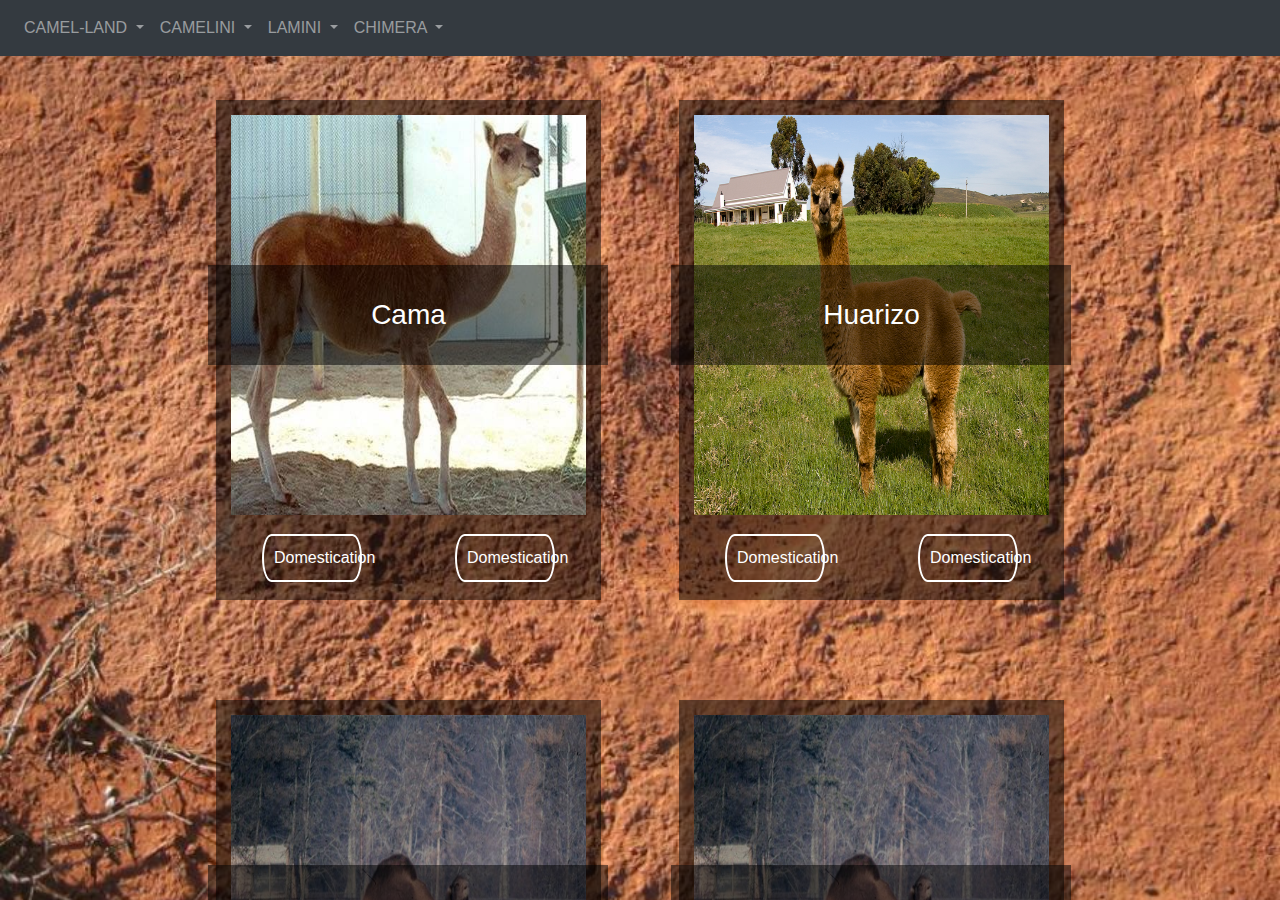
<file: Chimera.html>
<!doctype html>
<html lang="en">
  <head>
    <meta charset="utf-8">
    <meta name="viewport" content="width=device-width, initial-scale=1, shrink-to-fit=no">
    <link rel="stylesheet" href="https://stackpath.bootstrapcdn.com/bootstrap/4.4.1/css/bootstrap.min.css" integrity="sha384-Vkoo8x4CGsO3+Hhxv8T/Q5PaXtkKtu6ug5TOeNV6gBiFeWPGFN9MuhOf23Q9Ifjh" crossorigin="anonymous">
    <link rel="stylesheet" href="master.css">
    <title>Camel-Land | Chimera</title>
  </head>
  <body>
      <nav class="navbar navbar-expand-lg fixed-top navbar-dark bg-dark">
        <button class="navbar-toggler" type="button" data-toggle="collapse" data-target="#navbarSupportedContent" aria-controls="navbarSupportedContent" aria-expanded="false" aria-label="Toggle navigation">
          <span class="navbar-toggler-icon"></span>
        </button>
        <div class="collapse navbar-collapse" id="navbarSupportedContent">
          <ul class="navbar-nav mr-auto">
            <li class="nav-item dropdown">
              <a class="nav-link dropdown-toggle" href="#" id="navbarDropdown" role="button" data-toggle="dropdown" aria-haspopup="true" aria-expanded="false">
                CAMEL-LAND
              </a>
              <div class="dropdown-menu" aria-labelledby="navbarDropdown">
                <a class="dropdown-item" href="index.html#home">Home</a>
                <a class="dropdown-item" href="genealogy.html#tree01">Genealogy</a>
                <a class="dropdown-item active" href="Geolocalisation.html">Geolocalisation</a>
              </div>
            </li>
            <li class="nav-item dropdown">
              <a class="nav-link dropdown-toggle" href="#" id="navbarDropdown" role="button" data-toggle="dropdown" aria-haspopup="true" aria-expanded="false">
                CAMELINI
              </a>
              <div class="dropdown-menu scrollable-menu" aria-labelledby="navbarDropdown">
                <a class="dropdown-item" href="Camelini.html#camel00">Camel Bactriane Alxa (Chine)</a>
                <a class="dropdown-item" href="Camelini.html#camel00">Camel Bactriane de Perse (Iran)</a>
                <a class="dropdown-item" href="Camelini.html#camel01">Camel Bactriane d’Alashan (Chine)</a>
                <a class="dropdown-item" href="Camelini.html#camel01">Camel Bactriane Galbiin Gobiin Ulaan (Mongolie)</a>
                <a class="dropdown-item" href="Camelini.html#camel02">Camel Bactriane Gobi mongol (Mongolie)</a>
                <a class="dropdown-item" href="Camelini.html#camel02">Camel Bactriane Heniin Hetsiin Huren (Mongolie)</a>
                <a class="dropdown-item" href="Camelini.html#camel03">Camel Bactriane Junggar (Chine)</a>
                <a class="dropdown-item" href="Camelini.html#camel03">Camel Bactriane Mandchou (Chine)</a>
                <a class="dropdown-item" href="Camelini.html#camel04">Camel Bactriane Qinghai (Chine)</a>
                <a class="dropdown-item" href="Camelini.html#camel04">Camel Bactriane Sonid (Chine)</a>
                <a class="dropdown-item" href="Camelini.html#camel05">Camel Bactriane Tarim (Chine)</a>
                <a class="dropdown-item" href="Camelini.html#camel05">Camel Bactriane Tokhom-Tungalag (Mongolie)</a>
                <a class="dropdown-item" href="Camelini.html#camel06">Camel de Crimée</a>
                <a class="dropdown-item" href="Camelini.html#camel06">Camel Gobi Mongol</a>
                <a class="dropdown-item" href="Camelini.html#camel07">Camel Hybride (Kazakhstan)</a>
                <a class="dropdown-item" href="Camelini.html#camel07">Camel Kazakhs</a>
                <a class="dropdown-item" href="Camelini.html#camel08">Camel Kzylordinskii (Kazakhstan)</a>
                <a class="dropdown-item" href="Camelini.html#camel08">Camel Mandchou</a>
                <a class="dropdown-item" href="Camelini.html#camel09">Camel sauvage de Tartarie (Chine)</a>
                <a class="dropdown-item" href="Camelini.html#camel09">Camel Uralobukeevskii (Kazakhstan)</a>
                <a class="dropdown-item" href="Camelini.html#camel10">Camel Yuzhnokazakhstanskii (Kazakhstan)</a>
                <a class="dropdown-item" href="Camelini.html#camel10">Dromedary Afar</a>
                <a class="dropdown-item" href="Camelini.html#camel11">Dromedary Aftout (Maroc, Mauritanie, Sahara Occidental)</a>
                <a class="dropdown-item" href="Camelini.html#camel11">Dromedary AI-Chaelae</a>
                <a class="dropdown-item" href="Camelini.html#camel12">Dromedary AI-Waddah</a>
                <a class="dropdown-item" href="Camelini.html#camel12">Dromedary Al-Awark (Arabie Saoudite)</a>
                <a class="dropdown-item" href="Camelini.html#camel13">Dromedary Al-Chaelae (Arabie saoudite, Emirats Arabes Unis)</a>
                <a class="dropdown-item" href="Camelini.html#camel13">Dromedary Al-Hadhana (Arabie Saoudite)</a>
                <a class="dropdown-item" href="Camelini.html#camel14">Dromedary Al-Hamra (Arabie Saoudite)</a>
                <a class="dropdown-item" href="Camelini.html#camel14">Dromedary Al-Homor (Arabie Saoudite)</a>
                <a class="dropdown-item" href="Camelini.html#camel15">Dromedary Al-Majaheem (Arabie Saoudite)</a>
                <a class="dropdown-item" href="Camelini.html#camel15">Dromedary Al-Safrah (Arabie Saoudite)</a>
                <a class="dropdown-item" href="Camelini.html#camel16">Dromedary Al-Saheli (Arabie Saoudite)</a>
                <a class="dropdown-item" href="Camelini.html#camel16">Dromedary Al-Waddah (Arabie Saoudite)</a>
                <a class="dropdown-item" href="Camelini.html#camel17">Dromedary Almajahhim</a>
                <a class="dropdown-item" href="Camelini.html#camel17">Dromedary Arabi (Soudan)</a>
                <a class="dropdown-item" href="Camelini.html#camel18">Dromedary Arvana (Turkménistan, Kazakhstan)</a>
                <a class="dropdown-item" href="Camelini.html#camel18">Dromedary Azarghaf (Niger)</a>
                <a class="dropdown-item" href="Camelini.html#camel19">Dromedary Azawak (Niger, Mali)</a>
                <a class="dropdown-item" href="Camelini.html#camel19">Dromedary Balouchistani blanc (Pakistan)</a>
                <a class="dropdown-item" href="Camelini.html#camel20">Dromedary Bhravi (Pakistan)</a>
                <a class="dropdown-item" href="Camelini.html#camel20">Dromedary Bikaneri (Inde)</a>
                <a class="dropdown-item" href="Camelini.html#camel21">Dromedary Châambi (Tunisie, Algérie)</a>
                <a class="dropdown-item" href="Camelini.html#camel21">Dromedary Dankali (Ethiopie, Erythrée, Djibouti)</a>
                <a class="dropdown-item" href="Camelini.html#camel22">Dromedary de l'Aïr (Niger)</a>
                <a class="dropdown-item" href="Camelini.html#camel22">Dromedary de Perse (Iran)</a>
                <a class="dropdown-item" href="Camelini.html#camel23">Dromedary du Delta du Nil (Egypte)</a>
                <a class="dropdown-item" href="Camelini.html#camel23">Dromedary d’Assouan (Egypte)</a>
                <a class="dropdown-item" href="Camelini.html#camel24">Dromedary EL-Khawar (Emirats Arabes Unis)</a>
                <a class="dropdown-item" href="Camelini.html#camel24">Dromedary Jaisalmeri (Inde)</a>
                <a class="dropdown-item" href="Camelini.html#camel25">Dromedary Kharani (Pakistan)</a>
                <a class="dropdown-item" href="Camelini.html#camel25">Dromedary Lassi (Pakistan)</a>
                <a class="dropdown-item" href="Camelini.html#camel26">Dromedary Majorero (Espagne : î Canaries)</a>
                <a class="dropdown-item" href="Camelini.html#camel26">Dromedary Méhari (Algérie)</a>
                <a class="dropdown-item" href="Camelini.html#camel27">Dromedary Omani (Emirats Arabes Unis)</a>
                <a class="dropdown-item" href="Camelini.html#camel27">Dromedary Raidi (Pakistan)</a>
                <a class="dropdown-item" href="Camelini.html#camel28">Dromedary Raigi (Pakistan)</a>
                <a class="dropdown-item" href="Camelini.html#camel28">Dromedary Rgueïbi (Mauritanie, Sahara Occidental, Mali)</a>
                <a class="dropdown-item" href="Camelini.html#camel29">Dromedary Sahraouie (Algérie, Maroc)</a>
                <a class="dropdown-item" href="Camelini.html#camel29">Dromedary Somali (Ethiopie, Somalie, Kenya)</a>
                <a class="dropdown-item" href="Camelini.html#camel30">Dromedary Telli des steppes (Algérie)</a>
              </div>
            </li>
            <li class="nav-item dropdown">
              <a class="nav-link dropdown-toggle" href="#" id="navbarDropdown" role="button" data-toggle="dropdown" aria-haspopup="true" aria-expanded="false">
                LAMINI
              </a>
              <div class="dropdown-menu" aria-labelledby="navbarDropdown">
                <a class="dropdown-item" href="Lamini.html#lamini00">Llama Classic</a>
                <a class="dropdown-item" href="Lamini.html#lamini00">Llama Suri</a>
                <a class="dropdown-item" href="Lamini.html#lamini01">Llama Wooly</a>
                <a class="dropdown-item" href="Lamini.html#lamini01">Llama Silky</a>
                <a class="dropdown-item" href="Lamini.html#lamini02">Alpaca Huacaya</a>
                <a class="dropdown-item" href="Lamini.html#lamini02">Alpaca Suri</a>
                <a class="dropdown-item" href="Lamini.html#lamini03">Vicuna</a>
                <a class="dropdown-item" href="Lamini.html#lamini03">Guanaco</a>
              </div>
            </li>
            <li class="nav-item dropdown">
              <a class="nav-link dropdown-toggle" href="#" id="navbarDropdown" role="button" data-toggle="dropdown" aria-haspopup="true" aria-expanded="false">
                CHIMERA
              </a>
              <div class="dropdown-menu scrollable-menu" aria-labelledby="navbarDropdown">
                <a class="dropdown-item" href="Chimera.html#Chimera00">Cama</a>
                <a class="dropdown-item" href="Chimera.html#Chimera00">Huarizo</a>
                <a class="dropdown-item" href="Chimera.html#Chimera01">Nar-maya (Tülu / Turkoman)</a>
                <a class="dropdown-item" href="Chimera.html#Chimera01">Kospak</a>
                <a class="dropdown-item" href="Chimera.html#Chimera02">Kez-nar</a>
                <a class="dropdown-item" href="Chimera.html#Chimera02">Iner-maya (Tülu / Turkoman)</a>
                <a class="dropdown-item" href="Chimera.html#Chimera03">Kurt</a>
                <a class="dropdown-item" href="Chimera.html#Chimera03">Kurt-nar</a>
              </div>
            </li>
          </ul>
        </div>
      </nav>
      <div class="container-fluid master">
        <div class="slave scroller">

          <div class="row justify-content-around" id="chimera00">
            <div class="col-lg-5 panel">
              <div class="row">
                <div class="col-lg-12 master">
                  <div class="overlay-pic master">
                    <h3 class="slave">Cama</h3>
                  </div>
                  <img src="Files/Chimera/01.jpg" alt="Photo" class="picture slave">
                </div>
              </div>
              <div class="row justify-content-around">
                <div class="col-lg-6 colbut master">
                  <a class="slave button" href="#popup1">Domestication</a>
                </div>
                <div class="col-lg-6 colbut master">
                  <a class="slave button" href="#popup1">Domestication</a>
                </div>
              </div>
            </div>
            <div class="col-lg-5 panel">
              <div class="row">
                <div class="col-lg-12 master">
                  <div class="overlay-pic master">
                    <h3 class="slave">Huarizo</h3>
                  </div>
                  <img src="Files/Chimera/02.jpg" alt="Photo" class="picture slave">
                </div>
              </div>
              <div class="row justify-content-around">
                <div class="col-lg-6 colbut master">
                  <a class="slave button" href="#popup1">Domestication</a>
                </div>
                <div class="col-lg-6 colbut master">
                  <a class="slave button" href="#popup1">Domestication</a>
                </div>
              </div>
            </div>
          </div>
          <div class="row justify-content-around" id="chimera01">
            <div class="col-lg-5 panel">
              <div class="row">
                <div class="col-lg-12 master">
                  <div class="overlay-pic master">
                    <h3 class="slave">Nar-maya</h3>
                  </div>
                  <img src="Files/Chimera/03.jpg" alt="Photo" class="picture slave">
                </div>
              </div>
              <div class="row justify-content-around">
                <div class="col-lg-6 colbut master">
                  <a class="slave button" href="#popup1">Domestication</a>
                </div>
                <div class="col-lg-6 colbut master">
                  <a class="slave button" href="#popup1">Domestication</a>
                </div>
              </div>
            </div>
            <div class="col-lg-5 panel">
              <div class="row">
                <div class="col-lg-12 master">
                  <div class="overlay-pic master">
                    <h3 class="slave">Iner-maya</h3>
                  </div>
                  <img src="Files/Chimera/03.jpg" alt="Photo" class="picture slave">
                </div>
              </div>
              <div class="row justify-content-around">
                <div class="col-lg-6 colbut master">
                  <a class="slave button" href="#popup1">Domestication</a>
                </div>
                <div class="col-lg-6 colbut master">
                  <a class="slave button" href="#popup1">Domestication</a>
                </div>
              </div>
            </div>
          </div>
          <div class="row justify-content-around" id="chimera02">
            <div class="col-lg-5 panel">
              <div class="row">
                <div class="col-lg-12 master">
                  <div class="overlay-pic master">
                    <h3 class="slave">Kospak</h3>
                  </div>
                  <img src="Files/Chimera/03.jpg" alt="Photo" class="picture slave">
                </div>
              </div>
              <div class="row justify-content-around">
                <div class="col-lg-6 colbut master">
                  <a class="slave button" href="#popup1">Domestication</a>
                </div>
                <div class="col-lg-6 colbut master">
                  <a class="slave button" href="#popup1">Domestication</a>
                </div>
              </div>
            </div>
            <div class="col-lg-5 panel">
              <div class="row">
                <div class="col-lg-12 master">
                  <div class="overlay-pic master">
                    <h3 class="slave">Kurt</h3>
                  </div>
                  <img src="Files/Chimera/03.jpg" alt="Photo" class="picture slave">
                </div>
              </div>
              <div class="row justify-content-around">
                <div class="col-lg-6 colbut master">
                  <a class="slave button" href="#popup1">Domestication</a>
                </div>
                <div class="col-lg-6 colbut master">
                  <a class="slave button" href="#popup1">Domestication</a>
                </div>
              </div>
            </div>
          </div>
          <div class="row justify-content-around" id="chimera03">
            <div class="col-lg-5 panel">
              <div class="row">
                <div class="col-lg-12 master">
                  <div class="overlay-pic master">
                    <h3 class="slave">Kez-nar</h3>
                  </div>
                  <img src="Files/Chimera/03.jpg" alt="Photo" class="picture slave">
                </div>
              </div>
              <div class="row justify-content-around">
                <div class="col-lg-6 colbut master">
                  <a class="slave button" href="#popup1">Domestication</a>
                </div>
                <div class="col-lg-6 colbut master">
                  <a class="slave button" href="#popup1">Domestication</a>
                </div>
              </div>
            </div>
            <div class="col-lg-5 panel">
              <div class="row">
                <div class="col-lg-12 master">
                  <div class="overlay-pic master">
                    <h3 class="slave">Kurt-Nar</h3>
                  </div>
                  <img src="Files/Chimera/03.jpg" alt="Photo" class="picture slave">
                </div>
              </div>
              <div class="row justify-content-around">
                <div class="col-lg-6 colbut master">
                  <a class="slave button" href="#popup1">Domestication</a>
                </div>
                <div class="col-lg-6 colbut master">
                  <a class="slave button" href="#popup1">Domestication</a>
                </div>
              </div>
            </div>
          </div>

          <div id="popup1" class="overlay">
          	<div class="popup">
          		<h2>Here i am</h2>
          		<a class="close" href="#">&times;</a>
          		<div class="content">
          			Thank to pop me out of that button, but now i'm done so you can close this window.
          		</div>
          	</div>
          </div>



        </div>
      </div>
    <script src="https://code.jquery.com/jquery-3.4.1.slim.min.js" integrity="sha384-J6qa4849blE2+poT4WnyKhv5vZF5SrPo0iEjwBvKU7imGFAV0wwj1yYfoRSJoZ+n" crossorigin="anonymous"></script>
    <script src="https://cdn.jsdelivr.net/npm/popper.js@1.16.0/dist/umd/popper.min.js" integrity="sha384-Q6E9RHvbIyZFJoft+2mJbHaEWldlvI9IOYy5n3zV9zzTtmI3UksdQRVvoxMfooAo" crossorigin="anonymous"></script>
    <script src="https://stackpath.bootstrapcdn.com/bootstrap/4.4.1/js/bootstrap.min.js" integrity="sha384-wfSDF2E50Y2D1uUdj0O3uMBJnjuUD4Ih7YwaYd1iqfktj0Uod8GCExl3Og8ifwB6" crossorigin="anonymous"></script>
  </body>
</html>
</file>
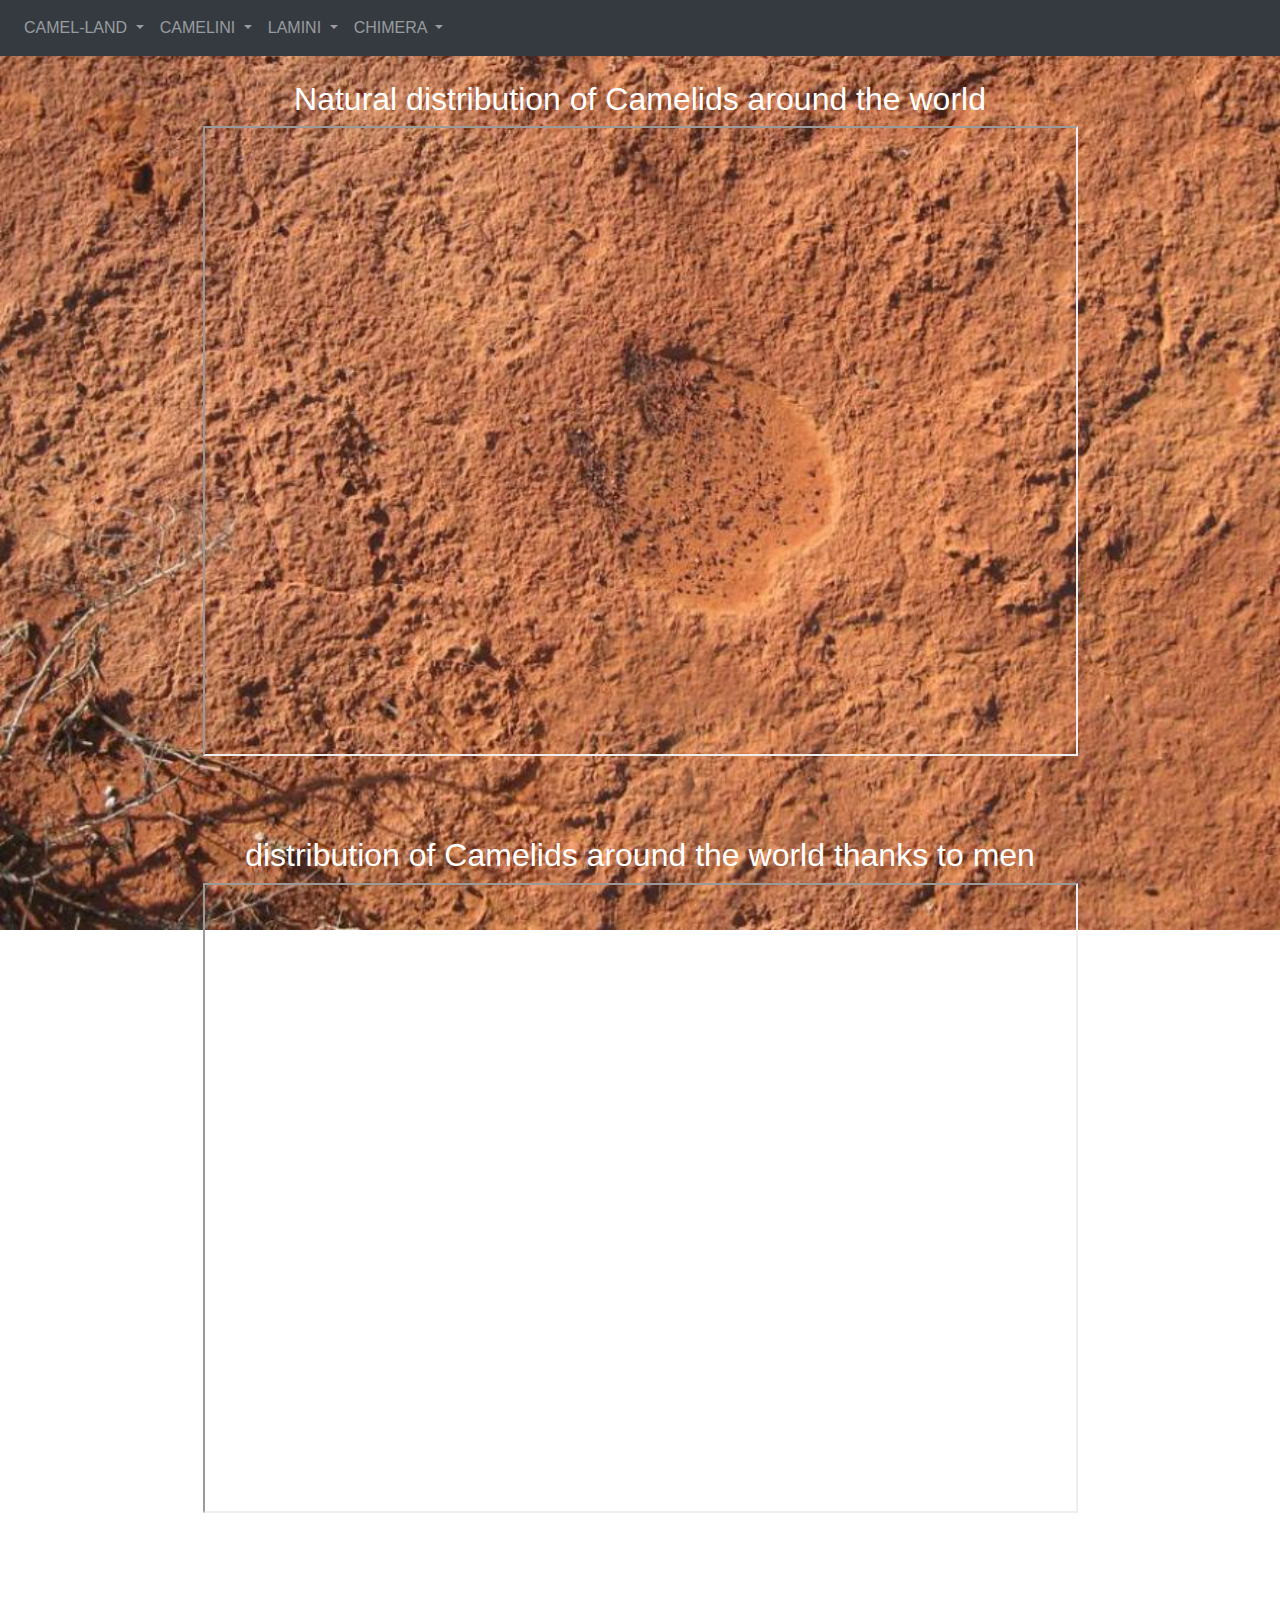
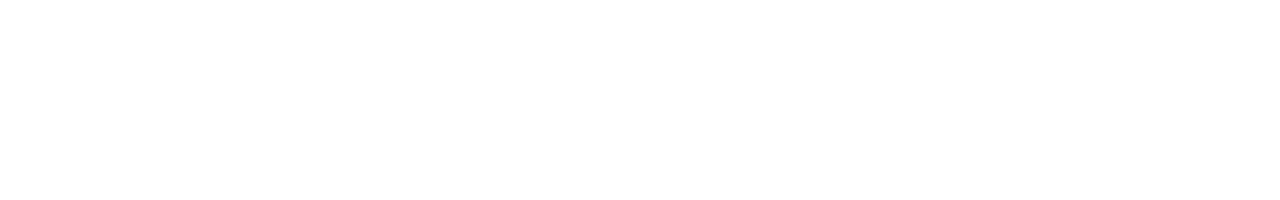
<file: Geolocalisation.html>
<!doctype html>
<html lang="en">
  <head>
    <meta charset="utf-8">
    <meta name="viewport" content="width=device-width, initial-scale=1, shrink-to-fit=no">
    <link rel="stylesheet" href="https://stackpath.bootstrapcdn.com/bootstrap/4.4.1/css/bootstrap.min.css" integrity="sha384-Vkoo8x4CGsO3+Hhxv8T/Q5PaXtkKtu6ug5TOeNV6gBiFeWPGFN9MuhOf23Q9Ifjh" crossorigin="anonymous">
    <link rel="stylesheet" href="master.css">
    <title>Camel-Land | Geolocalisation</title>
  </head>
  <body>
    <div class="Geolocalisation">
      <nav class="navbar navbar-expand-lg fixed-top navbar-dark bg-dark">
        <button class="navbar-toggler" type="button" data-toggle="collapse" data-target="#navbarSupportedContent" aria-controls="navbarSupportedContent" aria-expanded="false" aria-label="Toggle navigation">
          <span class="navbar-toggler-icon"></span>
        </button>
        <div class="collapse navbar-collapse" id="navbarSupportedContent">
          <ul class="navbar-nav mr-auto">
            <li class="nav-item dropdown">
              <a class="nav-link dropdown-toggle" href="#" id="navbarDropdown" role="button" data-toggle="dropdown" aria-haspopup="true" aria-expanded="false">
                CAMEL-LAND
              </a>
              <div class="dropdown-menu" aria-labelledby="navbarDropdown">
                <a class="dropdown-item" href="index.html#home">Home</a>
                <a class="dropdown-item" href="genealogy.html#tree01">Genealogy</a>
                <a class="dropdown-item active" href="Geolocalisation.html">Geolocalisation</a>
              </div>
            </li>
            <li class="nav-item dropdown">
              <a class="nav-link dropdown-toggle" href="#" id="navbarDropdown" role="button" data-toggle="dropdown" aria-haspopup="true" aria-expanded="false">
                CAMELINI
              </a>
              <div class="dropdown-menu scrollable-menu" aria-labelledby="navbarDropdown">
                <a class="dropdown-item" href="Camelini.html#camel00">Camel Bactriane Alxa (Chine)</a>
                <a class="dropdown-item" href="Camelini.html#camel00">Camel Bactriane de Perse (Iran)</a>
                <a class="dropdown-item" href="Camelini.html#camel01">Camel Bactriane d’Alashan (Chine)</a>
                <a class="dropdown-item" href="Camelini.html#camel01">Camel Bactriane Galbiin Gobiin Ulaan (Mongolie)</a>
                <a class="dropdown-item" href="Camelini.html#camel02">Camel Bactriane Gobi mongol (Mongolie)</a>
                <a class="dropdown-item" href="Camelini.html#camel02">Camel Bactriane Heniin Hetsiin Huren (Mongolie)</a>
                <a class="dropdown-item" href="Camelini.html#camel03">Camel Bactriane Junggar (Chine)</a>
                <a class="dropdown-item" href="Camelini.html#camel03">Camel Bactriane Mandchou (Chine)</a>
                <a class="dropdown-item" href="Camelini.html#camel04">Camel Bactriane Qinghai (Chine)</a>
                <a class="dropdown-item" href="Camelini.html#camel04">Camel Bactriane Sonid (Chine)</a>
                <a class="dropdown-item" href="Camelini.html#camel05">Camel Bactriane Tarim (Chine)</a>
                <a class="dropdown-item" href="Camelini.html#camel05">Camel Bactriane Tokhom-Tungalag (Mongolie)</a>
                <a class="dropdown-item" href="Camelini.html#camel06">Camel de Crimée</a>
                <a class="dropdown-item" href="Camelini.html#camel06">Camel Gobi Mongol</a>
                <a class="dropdown-item" href="Camelini.html#camel07">Camel Hybride (Kazakhstan)</a>
                <a class="dropdown-item" href="Camelini.html#camel07">Camel Kazakhs</a>
                <a class="dropdown-item" href="Camelini.html#camel08">Camel Kzylordinskii (Kazakhstan)</a>
                <a class="dropdown-item" href="Camelini.html#camel08">Camel Mandchou</a>
                <a class="dropdown-item" href="Camelini.html#camel09">Camel sauvage de Tartarie (Chine)</a>
                <a class="dropdown-item" href="Camelini.html#camel09">Camel Uralobukeevskii (Kazakhstan)</a>
                <a class="dropdown-item" href="Camelini.html#camel10">Camel Yuzhnokazakhstanskii (Kazakhstan)</a>
                <a class="dropdown-item" href="Camelini.html#camel10">Dromedary Afar</a>
                <a class="dropdown-item" href="Camelini.html#camel11">Dromedary Aftout (Maroc, Mauritanie, Sahara Occidental)</a>
                <a class="dropdown-item" href="Camelini.html#camel11">Dromedary AI-Chaelae</a>
                <a class="dropdown-item" href="Camelini.html#camel12">Dromedary AI-Waddah</a>
                <a class="dropdown-item" href="Camelini.html#camel12">Dromedary Al-Awark (Arabie Saoudite)</a>
                <a class="dropdown-item" href="Camelini.html#camel13">Dromedary Al-Chaelae (Arabie saoudite, Emirats Arabes Unis)</a>
                <a class="dropdown-item" href="Camelini.html#camel13">Dromedary Al-Hadhana (Arabie Saoudite)</a>
                <a class="dropdown-item" href="Camelini.html#camel14">Dromedary Al-Hamra (Arabie Saoudite)</a>
                <a class="dropdown-item" href="Camelini.html#camel14">Dromedary Al-Homor (Arabie Saoudite)</a>
                <a class="dropdown-item" href="Camelini.html#camel15">Dromedary Al-Majaheem (Arabie Saoudite)</a>
                <a class="dropdown-item" href="Camelini.html#camel15">Dromedary Al-Safrah (Arabie Saoudite)</a>
                <a class="dropdown-item" href="Camelini.html#camel16">Dromedary Al-Saheli (Arabie Saoudite)</a>
                <a class="dropdown-item" href="Camelini.html#camel16">Dromedary Al-Waddah (Arabie Saoudite)</a>
                <a class="dropdown-item" href="Camelini.html#camel17">Dromedary Almajahhim</a>
                <a class="dropdown-item" href="Camelini.html#camel17">Dromedary Arabi (Soudan)</a>
                <a class="dropdown-item" href="Camelini.html#camel18">Dromedary Arvana (Turkménistan, Kazakhstan)</a>
                <a class="dropdown-item" href="Camelini.html#camel18">Dromedary Azarghaf (Niger)</a>
                <a class="dropdown-item" href="Camelini.html#camel19">Dromedary Azawak (Niger, Mali)</a>
                <a class="dropdown-item" href="Camelini.html#camel19">Dromedary Balouchistani blanc (Pakistan)</a>
                <a class="dropdown-item" href="Camelini.html#camel20">Dromedary Bhravi (Pakistan)</a>
                <a class="dropdown-item" href="Camelini.html#camel20">Dromedary Bikaneri (Inde)</a>
                <a class="dropdown-item" href="Camelini.html#camel21">Dromedary Châambi (Tunisie, Algérie)</a>
                <a class="dropdown-item" href="Camelini.html#camel21">Dromedary Dankali (Ethiopie, Erythrée, Djibouti)</a>
                <a class="dropdown-item" href="Camelini.html#camel22">Dromedary de l'Aïr (Niger)</a>
                <a class="dropdown-item" href="Camelini.html#camel22">Dromedary de Perse (Iran)</a>
                <a class="dropdown-item" href="Camelini.html#camel23">Dromedary du Delta du Nil (Egypte)</a>
                <a class="dropdown-item" href="Camelini.html#camel23">Dromedary d’Assouan (Egypte)</a>
                <a class="dropdown-item" href="Camelini.html#camel24">Dromedary EL-Khawar (Emirats Arabes Unis)</a>
                <a class="dropdown-item" href="Camelini.html#camel24">Dromedary Jaisalmeri (Inde)</a>
                <a class="dropdown-item" href="Camelini.html#camel25">Dromedary Kharani (Pakistan)</a>
                <a class="dropdown-item" href="Camelini.html#camel25">Dromedary Lassi (Pakistan)</a>
                <a class="dropdown-item" href="Camelini.html#camel26">Dromedary Majorero (Espagne : î Canaries)</a>
                <a class="dropdown-item" href="Camelini.html#camel26">Dromedary Méhari (Algérie)</a>
                <a class="dropdown-item" href="Camelini.html#camel27">Dromedary Omani (Emirats Arabes Unis)</a>
                <a class="dropdown-item" href="Camelini.html#camel27">Dromedary Raidi (Pakistan)</a>
                <a class="dropdown-item" href="Camelini.html#camel28">Dromedary Raigi (Pakistan)</a>
                <a class="dropdown-item" href="Camelini.html#camel28">Dromedary Rgueïbi (Mauritanie, Sahara Occidental, Mali)</a>
                <a class="dropdown-item" href="Camelini.html#camel29">Dromedary Sahraouie (Algérie, Maroc)</a>
                <a class="dropdown-item" href="Camelini.html#camel29">Dromedary Somali (Ethiopie, Somalie, Kenya)</a>
                <a class="dropdown-item" href="Camelini.html#camel30">Dromedary Telli des steppes (Algérie)</a>
              </div>
            </li>
            <li class="nav-item dropdown">
              <a class="nav-link dropdown-toggle" href="#" id="navbarDropdown" role="button" data-toggle="dropdown" aria-haspopup="true" aria-expanded="false">
                LAMINI
              </a>
              <div class="dropdown-menu" aria-labelledby="navbarDropdown">
                <a class="dropdown-item" href="Lamini.html#lamini00">Llama Classic</a>
                <a class="dropdown-item" href="Lamini.html#lamini00">Llama Wooly</a>
                <a class="dropdown-item" href="Lamini.html#lamini01">Llama Silky</a>
                <a class="dropdown-item" href="Lamini.html#lamini01">Llama Suri</a>
                <a class="dropdown-item" href="Lamini.html#lamini02">Alpaca Huacaya</a>
                <a class="dropdown-item" href="Lamini.html#lamini02">Alpaca Suri</a>
                <a class="dropdown-item" href="Lamini.html#lamini03">Vicuna</a>
                <a class="dropdown-item" href="Lamini.html#lamini03">Guanaco</a>
              </div>
            </li>
            <li class="nav-item dropdown">
              <a class="nav-link dropdown-toggle" href="#" id="navbarDropdown" role="button" data-toggle="dropdown" aria-haspopup="true" aria-expanded="false">
                CHIMERA
              </a>
              <div class="dropdown-menu scrollable-menu" aria-labelledby="navbarDropdown">
                <a class="dropdown-item" href="Chimera.html#Chimera00">Cama</a>
                <a class="dropdown-item" href="Chimera.html#Chimera00">Huarizo</a>
                <a class="dropdown-item" href="Chimera.html#Chimera01">Nar-maya (Tülu / Turkoman)</a>
                <a class="dropdown-item" href="Chimera.html#Chimera01">Kospak</a>
                <a class="dropdown-item" href="Chimera.html#Chimera02">Kez-nar</a>
                <a class="dropdown-item" href="Chimera.html#Chimera02">Iner-maya (Tülu / Turkoman)</a>
                <a class="dropdown-item" href="Chimera.html#Chimera03">Kurt</a>
                <a class="dropdown-item" href="Chimera.html#Chimera03">Kurt-nar</a>
              </div>
            </li>
          </ul>
        </div>
      </nav>
      <div class="container-fluid">
        <div class="row">
          <div class="col-lg-12" style="margin-top: 80px;">
            <h2>Natural distribution of Camelids around the world</h2>
          </div>
        </div>
        <div class="row">
          <div class="col-lg-12 master">
          <iframe class="slave frame" src="https://www.google.com/maps/d/embed?mid=1WkDvE67vl9HQZAUhaIS51vSh1QK1FVmp"></iframe>
        </div>
      </div>
      <div class="row">
        <div class="col-lg-12" style="margin-top: 80px;">
          <h2>distribution of Camelids around the world thanks to men</h2>
        </div>
      </div>
      <div class="row">
        <div class="col-lg-12 master">
        <iframe class="slave frame" src="https://www.google.com/maps/d/embed?mid=1PUB2wCTHB0EBs9FUmKbF2Qzi8dz8vMwE"></iframe>
      </div>
    </div>
    </div>
    <script src="https://code.jquery.com/jquery-3.4.1.slim.min.js" integrity="sha384-J6qa4849blE2+poT4WnyKhv5vZF5SrPo0iEjwBvKU7imGFAV0wwj1yYfoRSJoZ+n" crossorigin="anonymous"></script>
    <script src="https://cdn.jsdelivr.net/npm/popper.js@1.16.0/dist/umd/popper.min.js" integrity="sha384-Q6E9RHvbIyZFJoft+2mJbHaEWldlvI9IOYy5n3zV9zzTtmI3UksdQRVvoxMfooAo" crossorigin="anonymous"></script>
    <script src="https://stackpath.bootstrapcdn.com/bootstrap/4.4.1/js/bootstrap.min.js" integrity="sha384-wfSDF2E50Y2D1uUdj0O3uMBJnjuUD4Ih7YwaYd1iqfktj0Uod8GCExl3Og8ifwB6" crossorigin="anonymous"></script>
  </body>
</html>
</file>
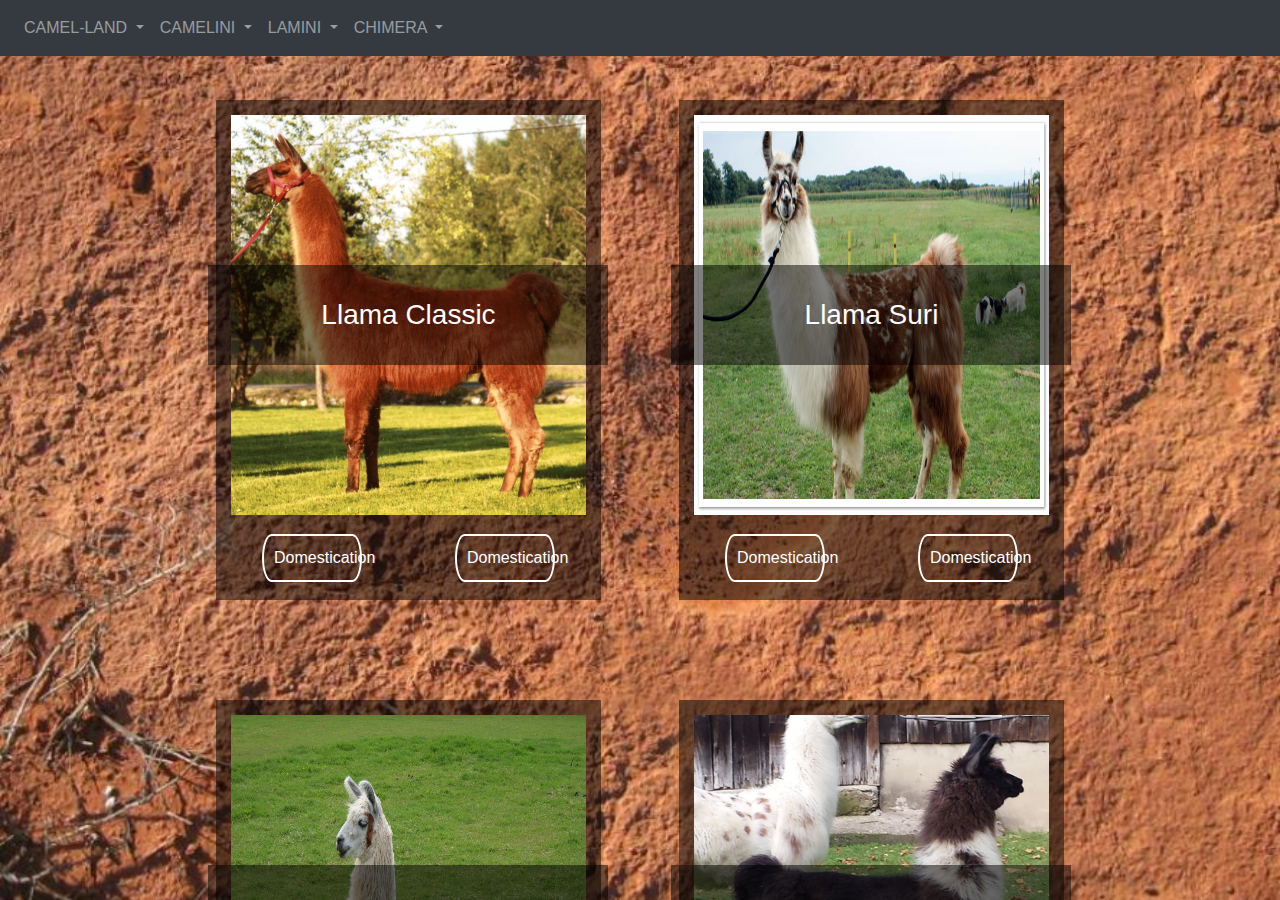
<file: Lamini.html>
<!doctype html>
<html lang="en">
  <head>
    <meta charset="utf-8">
    <meta name="viewport" content="width=device-width, initial-scale=1, shrink-to-fit=no">
    <link rel="stylesheet" href="https://stackpath.bootstrapcdn.com/bootstrap/4.4.1/css/bootstrap.min.css" integrity="sha384-Vkoo8x4CGsO3+Hhxv8T/Q5PaXtkKtu6ug5TOeNV6gBiFeWPGFN9MuhOf23Q9Ifjh" crossorigin="anonymous">
    <link rel="stylesheet" href="master.css">
    <title>Camel-Land | Camelini</title>
  </head>
  <body>
      <nav class="navbar navbar-expand-lg fixed-top navbar-dark bg-dark">
        <button class="navbar-toggler" type="button" data-toggle="collapse" data-target="#navbarSupportedContent" aria-controls="navbarSupportedContent" aria-expanded="false" aria-label="Toggle navigation">
          <span class="navbar-toggler-icon"></span>
        </button>
        <div class="collapse navbar-collapse" id="navbarSupportedContent">
          <ul class="navbar-nav mr-auto">
            <li class="nav-item dropdown">
              <a class="nav-link dropdown-toggle" href="#" id="navbarDropdown" role="button" data-toggle="dropdown" aria-haspopup="true" aria-expanded="false">
                CAMEL-LAND
              </a>
              <div class="dropdown-menu" aria-labelledby="navbarDropdown">
                <a class="dropdown-item" href="index.html#home">Home</a>
                <a class="dropdown-item" href="genealogy.html#tree01">Genealogy</a>
                <a class="dropdown-item active" href="Geolocalisation.html">Geolocalisation</a>
              </div>
            </li>
            <li class="nav-item dropdown">
              <a class="nav-link dropdown-toggle" href="#" id="navbarDropdown" role="button" data-toggle="dropdown" aria-haspopup="true" aria-expanded="false">
                CAMELINI
              </a>
              <div class="dropdown-menu scrollable-menu" aria-labelledby="navbarDropdown">
                <a class="dropdown-item" href="Camelini.html#camel00">Camel Bactriane Alxa (Chine)</a>
                <a class="dropdown-item" href="Camelini.html#camel00">Camel Bactriane de Perse (Iran)</a>
                <a class="dropdown-item" href="Camelini.html#camel01">Camel Bactriane d’Alashan (Chine)</a>
                <a class="dropdown-item" href="Camelini.html#camel01">Camel Bactriane Galbiin Gobiin Ulaan (Mongolie)</a>
                <a class="dropdown-item" href="Camelini.html#camel02">Camel Bactriane Gobi mongol (Mongolie)</a>
                <a class="dropdown-item" href="Camelini.html#camel02">Camel Bactriane Heniin Hetsiin Huren (Mongolie)</a>
                <a class="dropdown-item" href="Camelini.html#camel03">Camel Bactriane Junggar (Chine)</a>
                <a class="dropdown-item" href="Camelini.html#camel03">Camel Bactriane Mandchou (Chine)</a>
                <a class="dropdown-item" href="Camelini.html#camel04">Camel Bactriane Qinghai (Chine)</a>
                <a class="dropdown-item" href="Camelini.html#camel04">Camel Bactriane Sonid (Chine)</a>
                <a class="dropdown-item" href="Camelini.html#camel05">Camel Bactriane Tarim (Chine)</a>
                <a class="dropdown-item" href="Camelini.html#camel05">Camel Bactriane Tokhom-Tungalag (Mongolie)</a>
                <a class="dropdown-item" href="Camelini.html#camel06">Camel de Crimée</a>
                <a class="dropdown-item" href="Camelini.html#camel06">Camel Gobi Mongol</a>
                <a class="dropdown-item" href="Camelini.html#camel07">Camel Hybride (Kazakhstan)</a>
                <a class="dropdown-item" href="Camelini.html#camel07">Camel Kazakhs</a>
                <a class="dropdown-item" href="Camelini.html#camel08">Camel Kzylordinskii (Kazakhstan)</a>
                <a class="dropdown-item" href="Camelini.html#camel08">Camel Mandchou</a>
                <a class="dropdown-item" href="Camelini.html#camel09">Camel sauvage de Tartarie (Chine)</a>
                <a class="dropdown-item" href="Camelini.html#camel09">Camel Uralobukeevskii (Kazakhstan)</a>
                <a class="dropdown-item" href="Camelini.html#camel10">Camel Yuzhnokazakhstanskii (Kazakhstan)</a>
                <a class="dropdown-item" href="Camelini.html#camel10">Dromedary Afar</a>
                <a class="dropdown-item" href="Camelini.html#camel11">Dromedary Aftout (Maroc, Mauritanie, Sahara Occidental)</a>
                <a class="dropdown-item" href="Camelini.html#camel11">Dromedary AI-Chaelae</a>
                <a class="dropdown-item" href="Camelini.html#camel12">Dromedary AI-Waddah</a>
                <a class="dropdown-item" href="Camelini.html#camel12">Dromedary Al-Awark (Arabie Saoudite)</a>
                <a class="dropdown-item" href="Camelini.html#camel13">Dromedary Al-Chaelae (Arabie saoudite, Emirats Arabes Unis)</a>
                <a class="dropdown-item" href="Camelini.html#camel13">Dromedary Al-Hadhana (Arabie Saoudite)</a>
                <a class="dropdown-item" href="Camelini.html#camel14">Dromedary Al-Hamra (Arabie Saoudite)</a>
                <a class="dropdown-item" href="Camelini.html#camel14">Dromedary Al-Homor (Arabie Saoudite)</a>
                <a class="dropdown-item" href="Camelini.html#camel15">Dromedary Al-Majaheem (Arabie Saoudite)</a>
                <a class="dropdown-item" href="Camelini.html#camel15">Dromedary Al-Safrah (Arabie Saoudite)</a>
                <a class="dropdown-item" href="Camelini.html#camel16">Dromedary Al-Saheli (Arabie Saoudite)</a>
                <a class="dropdown-item" href="Camelini.html#camel16">Dromedary Al-Waddah (Arabie Saoudite)</a>
                <a class="dropdown-item" href="Camelini.html#camel17">Dromedary Almajahhim</a>
                <a class="dropdown-item" href="Camelini.html#camel17">Dromedary Arabi (Soudan)</a>
                <a class="dropdown-item" href="Camelini.html#camel18">Dromedary Arvana (Turkménistan, Kazakhstan)</a>
                <a class="dropdown-item" href="Camelini.html#camel18">Dromedary Azarghaf (Niger)</a>
                <a class="dropdown-item" href="Camelini.html#camel19">Dromedary Azawak (Niger, Mali)</a>
                <a class="dropdown-item" href="Camelini.html#camel19">Dromedary Balouchistani blanc (Pakistan)</a>
                <a class="dropdown-item" href="Camelini.html#camel20">Dromedary Bhravi (Pakistan)</a>
                <a class="dropdown-item" href="Camelini.html#camel20">Dromedary Bikaneri (Inde)</a>
                <a class="dropdown-item" href="Camelini.html#camel21">Dromedary Châambi (Tunisie, Algérie)</a>
                <a class="dropdown-item" href="Camelini.html#camel21">Dromedary Dankali (Ethiopie, Erythrée, Djibouti)</a>
                <a class="dropdown-item" href="Camelini.html#camel22">Dromedary de l'Aïr (Niger)</a>
                <a class="dropdown-item" href="Camelini.html#camel22">Dromedary de Perse (Iran)</a>
                <a class="dropdown-item" href="Camelini.html#camel23">Dromedary du Delta du Nil (Egypte)</a>
                <a class="dropdown-item" href="Camelini.html#camel23">Dromedary d’Assouan (Egypte)</a>
                <a class="dropdown-item" href="Camelini.html#camel24">Dromedary EL-Khawar (Emirats Arabes Unis)</a>
                <a class="dropdown-item" href="Camelini.html#camel24">Dromedary Jaisalmeri (Inde)</a>
                <a class="dropdown-item" href="Camelini.html#camel25">Dromedary Kharani (Pakistan)</a>
                <a class="dropdown-item" href="Camelini.html#camel25">Dromedary Lassi (Pakistan)</a>
                <a class="dropdown-item" href="Camelini.html#camel26">Dromedary Majorero (Espagne : î Canaries)</a>
                <a class="dropdown-item" href="Camelini.html#camel26">Dromedary Méhari (Algérie)</a>
                <a class="dropdown-item" href="Camelini.html#camel27">Dromedary Omani (Emirats Arabes Unis)</a>
                <a class="dropdown-item" href="Camelini.html#camel27">Dromedary Raidi (Pakistan)</a>
                <a class="dropdown-item" href="Camelini.html#camel28">Dromedary Raigi (Pakistan)</a>
                <a class="dropdown-item" href="Camelini.html#camel28">Dromedary Rgueïbi (Mauritanie, Sahara Occidental, Mali)</a>
                <a class="dropdown-item" href="Camelini.html#camel29">Dromedary Sahraouie (Algérie, Maroc)</a>
                <a class="dropdown-item" href="Camelini.html#camel29">Dromedary Somali (Ethiopie, Somalie, Kenya)</a>
                <a class="dropdown-item" href="Camelini.html#camel30">Dromedary Telli des steppes (Algérie)</a>
              </div>
            </li>
            <li class="nav-item dropdown">
              <a class="nav-link dropdown-toggle" href="#" id="navbarDropdown" role="button" data-toggle="dropdown" aria-haspopup="true" aria-expanded="false">
                LAMINI
              </a>
              <div class="dropdown-menu" aria-labelledby="navbarDropdown">
                <a class="dropdown-item" href="Lamini.html#lamini00">Llama Classic</a>
                <a class="dropdown-item" href="Lamini.html#lamini00">Llama Suri</a>
                <a class="dropdown-item" href="Lamini.html#lamini01">Llama Wooly</a>
                <a class="dropdown-item" href="Lamini.html#lamini01">Llama Silky</a>
                <a class="dropdown-item" href="Lamini.html#lamini02">Alpaca Huacaya</a>
                <a class="dropdown-item" href="Lamini.html#lamini02">Alpaca Suri</a>
                <a class="dropdown-item" href="Lamini.html#lamini03">Vicuna</a>
                <a class="dropdown-item" href="Lamini.html#lamini03">Guanaco</a>
              </div>
            </li>
            <li class="nav-item dropdown">
              <a class="nav-link dropdown-toggle" href="#" id="navbarDropdown" role="button" data-toggle="dropdown" aria-haspopup="true" aria-expanded="false">
                CHIMERA
              </a>
              <div class="dropdown-menu scrollable-menu" aria-labelledby="navbarDropdown">
                <a class="dropdown-item" href="Chimera.html#Chimera00">Cama</a>
                <a class="dropdown-item" href="Chimera.html#Chimera00">Huarizo</a>
                <a class="dropdown-item" href="Chimera.html#Chimera01">Nar-maya (Tülu / Turkoman)</a>
                <a class="dropdown-item" href="Chimera.html#Chimera01">Kospak</a>
                <a class="dropdown-item" href="Chimera.html#Chimera02">Kez-nar</a>
                <a class="dropdown-item" href="Chimera.html#Chimera02">Iner-maya (Tülu / Turkoman)</a>
                <a class="dropdown-item" href="Chimera.html#Chimera03">Kurt</a>
                <a class="dropdown-item" href="Chimera.html#Chimera03">Kurt-nar</a>
              </div>
            </li>
          </ul>
        </div>
      </nav>
      <div class="container-fluid master">
        <div class="slave scroller">

          <div class="row justify-content-around" id="lamini00">
            <div class="col-lg-5 panel">
              <div class="row">
                <div class="col-lg-12 master">
                  <div class="overlay-pic master">
                    <h3 class="slave">Llama Classic</h3>
                  </div>
                  <img src="Files/Lamini/01.jpg" alt="Photo" class="picture slave">
                </div>
              </div>
              <div class="row justify-content-around">
                <div class="col-lg-6 colbut master">
                  <a class="slave button" href="#popup1">Domestication</a>
                </div>
                <div class="col-lg-6 colbut master">
                  <a class="slave button" href="#popup1">Domestication</a>
                </div>
              </div>
            </div>
            <div class="col-lg-5 panel">
              <div class="row">
                <div class="col-lg-12 master">
                  <div class="overlay-pic master">
                    <h3 class="slave">Llama Suri</h3>
                  </div>
                  <img src="Files/Lamini/02.jpg" alt="Photo" class="picture slave">
                </div>
              </div>
              <div class="row justify-content-around">
                <div class="col-lg-6 colbut master">
                  <a class="slave button" href="#popup1">Domestication</a>
                </div>
                <div class="col-lg-6 colbut master">
                  <a class="slave button" href="#popup1">Domestication</a>
                </div>
              </div>
            </div>
          </div>
          <div class="row justify-content-around" id="lamini01">
            <div class="col-lg-5 panel">
              <div class="row">
                <div class="col-lg-12 master">
                  <div class="overlay-pic master">
                    <h3 class="slave">Llama Wooly</h3>
                  </div>
                  <img src="Files/Lamini/03.jpg" alt="Photo" class="picture slave">
                </div>
              </div>
              <div class="row justify-content-around">
                <div class="col-lg-6 colbut master">
                  <a class="slave button" href="#popup1">Domestication</a>
                </div>
                <div class="col-lg-6 colbut master">
                  <a class="slave button" href="#popup1">Domestication</a>
                </div>
              </div>
            </div>
            <div class="col-lg-5 panel">
              <div class="row">
                <div class="col-lg-12 master">
                  <div class="overlay-pic master">
                    <h3 class="slave">Llama Silky</h3>
                  </div>
                  <img src="Files/Lamini/04.jpg" alt="Photo" class="picture slave">
                </div>
              </div>
              <div class="row justify-content-around">
                <div class="col-lg-6 colbut master">
                  <a class="slave button" href="#popup1">Domestication</a>
                </div>
                <div class="col-lg-6 colbut master">
                  <a class="slave button" href="#popup1">Domestication</a>
                </div>
              </div>
            </div>
          </div>
          <div class="row justify-content-around" id="lamini02">
            <div class="col-lg-5 panel">
              <div class="row">
                <div class="col-lg-12 master">
                  <div class="overlay-pic master">
                    <h3 class="slave">Alpaca Huacaya</h3>
                  </div>
                  <img src="Files/Lamini/05.jpg" alt="Photo" class="picture slave">
                </div>
              </div>
              <div class="row justify-content-around">
                <div class="col-lg-6 colbut master">
                  <a class="slave button" href="#popup1">Domestication</a>
                </div>
                <div class="col-lg-6 colbut master">
                  <a class="slave button" href="#popup1">Domestication</a>
                </div>
              </div>
            </div>
            <div class="col-lg-5 panel">
              <div class="row">
                <div class="col-lg-12 master">
                  <div class="overlay-pic master">
                    <h3 class="slave">Alpaca Suri</h3>
                  </div>
                  <img src="Files/Lamini/06.jpg" alt="Photo" class="picture slave">
                </div>
              </div>
              <div class="row justify-content-around">
                <div class="col-lg-6 colbut master">
                  <a class="slave button" href="#popup1">Domestication</a>
                </div>
                <div class="col-lg-6 colbut master">
                  <a class="slave button" href="#popup1">Domestication</a>
                </div>
              </div>
            </div>
          </div>
          <div class="row justify-content-around" id="lamini03">
            <div class="col-lg-5 panel">
              <div class="row">
                <div class="col-lg-12 master">
                  <div class="overlay-pic master">
                    <h3 class="slave">Guanaco</h3>
                  </div>
                  <img src="Files/Lamini/07.jpg" alt="Photo" class="picture slave">
                </div>
              </div>
              <div class="row justify-content-around">
                <div class="col-lg-6 colbut master">
                  <a class="slave button" href="#popup1">Domestication</a>
                </div>
                <div class="col-lg-6 colbut master">
                  <a class="slave button" href="#popup1">Domestication</a>
                </div>
              </div>
            </div>
            <div class="col-lg-5 panel">
              <div class="row">
                <div class="col-lg-12 master">
                  <div class="overlay-pic master">
                    <h3 class="slave">Vicugna</h3>
                  </div>
                  <img src="Files/Lamini/08.jpg" alt="Photo" class="picture slave">
                </div>
              </div>
              <div class="row justify-content-around">
                <div class="col-lg-6 colbut master">
                  <a class="slave button" href="#popup1">Domestication</a>
                </div>
                <div class="col-lg-6 colbut master">
                  <a class="slave button" href="#popup1">Domestication</a>
                </div>
              </div>
            </div>
          </div>


          <div id="popup1" class="overlay">
          	<div class="popup">
          		<h2>Here i am</h2>
          		<a class="close" href="#">&times;</a>
          		<div class="content">
          			Thank to pop me out of that button, but now i'm done so you can close this window.
          		</div>
          	</div>
          </div>



        </div>
      </div>
    <script src="https://code.jquery.com/jquery-3.4.1.slim.min.js" integrity="sha384-J6qa4849blE2+poT4WnyKhv5vZF5SrPo0iEjwBvKU7imGFAV0wwj1yYfoRSJoZ+n" crossorigin="anonymous"></script>
    <script src="https://cdn.jsdelivr.net/npm/popper.js@1.16.0/dist/umd/popper.min.js" integrity="sha384-Q6E9RHvbIyZFJoft+2mJbHaEWldlvI9IOYy5n3zV9zzTtmI3UksdQRVvoxMfooAo" crossorigin="anonymous"></script>
    <script src="https://stackpath.bootstrapcdn.com/bootstrap/4.4.1/js/bootstrap.min.js" integrity="sha384-wfSDF2E50Y2D1uUdj0O3uMBJnjuUD4Ih7YwaYd1iqfktj0Uod8GCExl3Og8ifwB6" crossorigin="anonymous"></script>
  </body>
</html>
</file>
<file: master.css>
*,
*:before,
*:after {
  -moz-box-sizing: border-box;
  -webkit-box-sizing: border-box;
  box-sizing: border-box;
}
* {margin: 0; padding: 0;}

@font-face {
  font-family: Title;
  src: url("Files/Font/Title.ttf");
}
body {
  text-align: center;
  font-family: sans-serif;
  color: white;
  background-image: url("Files/Pictures/background.jpg");
  background-position: center;
  background-repeat: no-repeat;
  background-size: cover;
  background-attachment: fixed;
}
h1 {
  font-family: 'Title';
  font-size: 5rem;
  font-weight: bold;
}

::-webkit-input-placeholder {
   text-align: center;
}
:-moz-placeholder {
   text-align: center;
}
::-moz-placeholder {
   text-align: center;
}
:-ms-input-placeholder {
   text-align: center;
}

.home {
  height: 300vh;
}
.genealogy {
  height: 150vh;
}
.Geolocalisation {
  height: 200vh;
}
#home, #medias, #contact{
  height: 100vh;
}
#tree01 {
  margin-top: 50px;
}
#tree01, #tree02, #tree03 {
  height: 50vh; width: 80vw;
  margin-top: 70px;
}
#tree02, #tree03 {
  margin-top: 10px;
}

.master {
  display: flex;
}
.slave {
  margin: auto;
}

#Panel01, #Panel02, #Panel03 {
  background-color: rgba(0, 0, 0, 0.5);
  border-radius: 20px;
  margin-top: 200px;
  width: 70vw; height: 550px;
}
#Panel01 {
  width: 50vw; height: 600px;
}
#Panel01 a {
  margin-top: 70px;
  color: white;
  width: 200px;
}
#Panel01 a:hover {
  color: white;
  text-decoration: none;
  font-weight: bold;
  border-color: white;
}
#Panel01 img {
  width: 200px;
  filter: invert(1);
  margin-bottom: 20px;
}

#Panel02 a {
  margin-top: 70px;
}
#Panel02 img {
  box-shadow: 1px 1px 12px black;
}
#Panel02 img:hover {
  box-shadow: 1px 1px 12px white;
}
#Panel02 a p {
  color: white;
  font-weight: bold;
}
.frame {
  width: 70%;
  height: 70vh;
}

.navbar .Fam {
  background-color: grey;
  color: white;
}
.navbar .Gene {
  background-color: brown;
  color: white;
}
.navbar .Bree {
  background-color: rgba(0, 0, 0, 0.2);
  color: white;
}
.navbar .Count {
  background-color: orange;
  color: white;
}

#tree01 .btn-secondary, #tree02 .btn-secondary, #tree03 .btn-secondary  {
  background-color: rgba(0, 0, 0, 0.5);
}
#tree01 .btn-secondary:hover, #tree02 .btn-secondary:hover, #tree03 .btn-secondary:hover {
  background-color: white;
  color: black;
}
#tree01 .dropdown-menu, #tree02 .dropdown-menu, #tree03 .dropdown-menu {
  background-color: rgba(0, 0, 0, 0.5);
}
.scrollable-menu {
  height: auto;
  max-height: 270px;
  overflow-x: hidden;
}

.tree {
  background-color: rgba(0, 0, 0, 0.2);
  height: 40vh;
}
.tree ul {
	padding-top: 20px; position: relative;
	transition: all 0.5s;
	-webkit-transition: all 0.5s;
	-moz-transition: all 0.5s;
}
.tree li {
	float: left; text-align: center;
	list-style-type: none;
	position: relative;
	padding: 20px 5px 0 5px;
	transition: all 0.5s;
	-webkit-transition: all 0.5s;
	-moz-transition: all 0.5s;
}
.tree li::before, .tree li::after{
	content: '';
	position: absolute; top: 0; right: 50%;
	border-top: 1px solid white;
	width: 50%; height: 20px;
}
.tree li::after{
	right: auto; left: 50%;
	border-left: 1px solid white;
}
.tree li:only-child::after, .tree li:only-child::before {
	display: none;
}
.tree li:only-child{ padding-top: 0;}
.tree li:first-child::before, .tree li:last-child::after{
	border: 0 none;
}
.tree li:last-child::before{
	border-right: 1px solid white;
	border-radius: 0 5px 0 0;
	-webkit-border-radius: 0 5px 0 0;
	-moz-border-radius: 0 5px 0 0;
}
.tree li:first-child::after{
	border-radius: 5px 0 0 0;
	-webkit-border-radius: 5px 0 0 0;
	-moz-border-radius: 5px 0 0 0;
}
.tree ul ul::before{
	content: '';
	position: absolute; top: 0; left: 50%;
	border-left: 1px solid white;
	width: 0; height: 20px;
}
.tree li a{
	border: 1px solid white;
  background-color: rgba(0, 0, 0, 0.5);
	padding: 5px 10px;
	text-decoration: none;
	color: white;
	font-family: arial, verdana, tahoma;
	font-size: 20px;
	display: inline-block;
	border-radius: 5px;
	-webkit-border-radius: 5px;
	-moz-border-radius: 5px;
	transition: all 0.5s;
	-webkit-transition: all 0.5s;
	-moz-transition: all 0.5s;
}
.tree li .Fam {
  background-color: grey;
}
.tree li .Gene {
  background-color: brown;
}
.tree li .Country {
  background-color: orange;
}
.tree li a:hover, .tree li a:hover+ul li a {
	background: white;color: black; border: 1px solid white;
}
.tree li a:hover+ul li::after,
.tree li a:hover+ul li::before,
.tree li a:hover+ul::before,
.tree li a:hover+ul ul::before{
	border-color:  #94a0b4;
}

form {
  width: 70%;
  text-align: center;
  margin: 20px auto;
}
form input, form textarea {
  border: 0;
  outline: 0;
  padding: 1em;
  -moz-border-radius: 8px;
  -webkit-border-radius: 8px;
  border-radius: 8px;
  display: block;
  width: 100%;
  margin-top: 1em;
  font-family: 'Merriweather', sans-serif;
  -moz-box-shadow: 0 1px 1px rgba(0, 0, 0, 0.1);
  -webkit-box-shadow: 0 1px 1px rgba(0, 0, 0, 0.1);
  box-shadow: 0 1px 1px rgba(0, 0, 0, 0.1);
  resize: none;
}
form input:focus, form textarea:focus {
  -moz-box-shadow: 0 0px 2px #e74c3c !important;
  -webkit-box-shadow: 0 0px 2px #e74c3c !important;
  box-shadow: 0 0px 2px #e74c3c !important;
}
form #input-submit {
  color: white;
  background: #e74c3c;
  cursor: pointer;
}
form #input-submit:hover {
  -moz-box-shadow: 0 1px 1px 1px rgba(170, 170, 170, 0.6);
  -webkit-box-shadow: 0 1px 1px 1px rgba(170, 170, 170, 0.6);
  box-shadow: 0 1px 1px 1px rgba(170, 170, 170, 0.6);
}
form textarea {
  height: 200px;
}

.half {
  float: left;
  width: 48%;
  margin-bottom: 1em;
}
.right {
  width: 50%;
}
.left {
  margin-right: 2%;
}
@media (max-width: 480px) {
  .half {
    width: 100%;
    float: none;
    margin-bottom: 0;
  }
}
.cf:before,
.cf:after {
  content: " ";
  display: table;
}
.cf:after {
  clear: both;
}

.scroller {
  width: 70vw; height: 100vh;
  overflow: scroll;
}
.panel {
  margin-top: 100px;
  padding-top: 15px;
  background-color: rgba(0, 0, 0, 0.5);
  width: 100%;
  height: 500px;
}
.panel:hover {
    box-shadow: 1px 1px 12px white;
}
.subpanel {
  height: 50%;
}
.picture {
  width: 100%; height: 400px;
}
.overlay-pic {
  background-color: rgba(0, 0, 0, 0.5);
  position: absolute;
  height: 100px; top: 50%; margin-top: -50px;
  width: 400px; left: 50%; margin-left: -200px;
}
.colbut {
  height: 85px;
}
.button {
  width: 100px;
  font-size: 1em;
  padding: 10px;
  color: #fff;
  border: 2px solid #fff;
  border-radius: 20px/50px;
  text-decoration: none;
  cursor: pointer;
  transition: all 0.3s ease-out;
}
.button:hover {
  background: #fff;
  color: black;
  text-decoration: none;
}
.overlay {
  position: fixed;
  top: 0;
  bottom: 0;
  left: 0;
  right: 0;
  background: rgba(0, 0, 0, 0.7);
  transition: opacity 500ms;
  visibility: hidden;
  opacity: 0;
}
.overlay:target {
  visibility: visible;
  opacity: 1;
}
.popup {
  margin: 70px auto;
  padding: 20px;
  background: #fff;
  border-radius: 5px;
  width: 30%;
  position: relative;
  transition: all 5s ease-in-out;
}
.popup h2 {
  margin-top: 0;
  color: #333;
  font-family: Tahoma, Arial, sans-serif;
}
.popup .close {
  position: absolute;
  top: 20px;
  right: 30px;
  transition: all 200ms;
  font-size: 30px;
  font-weight: bold;
  text-decoration: none;
  color: #333;
}
.popup .close:hover {
  color: #06D85F;
}
.popup .content {
  max-height: 30%;
  overflow: auto;
  color: black;
}
@media screen and (max-width: 700px){
  .box{
    width: 70%;
  }
  .popup{
    width: 70%;
  }
}
</file>
